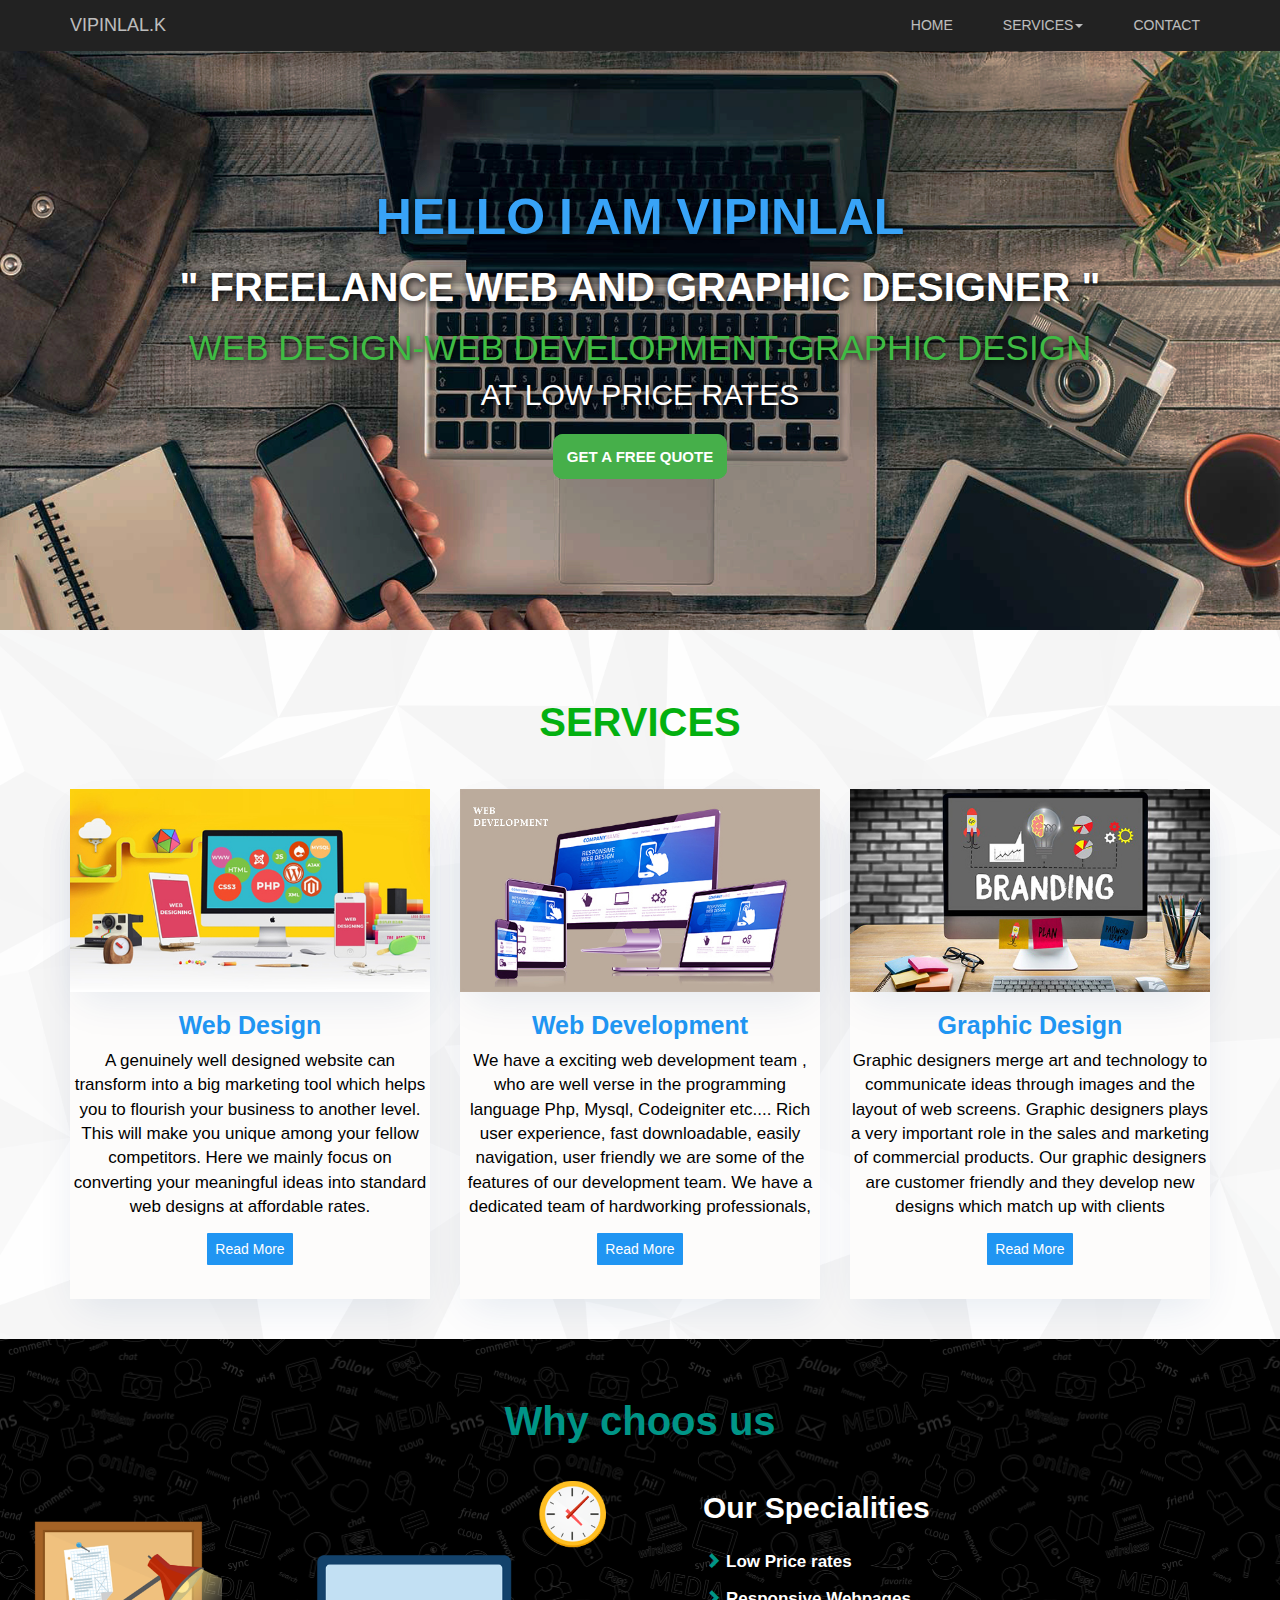
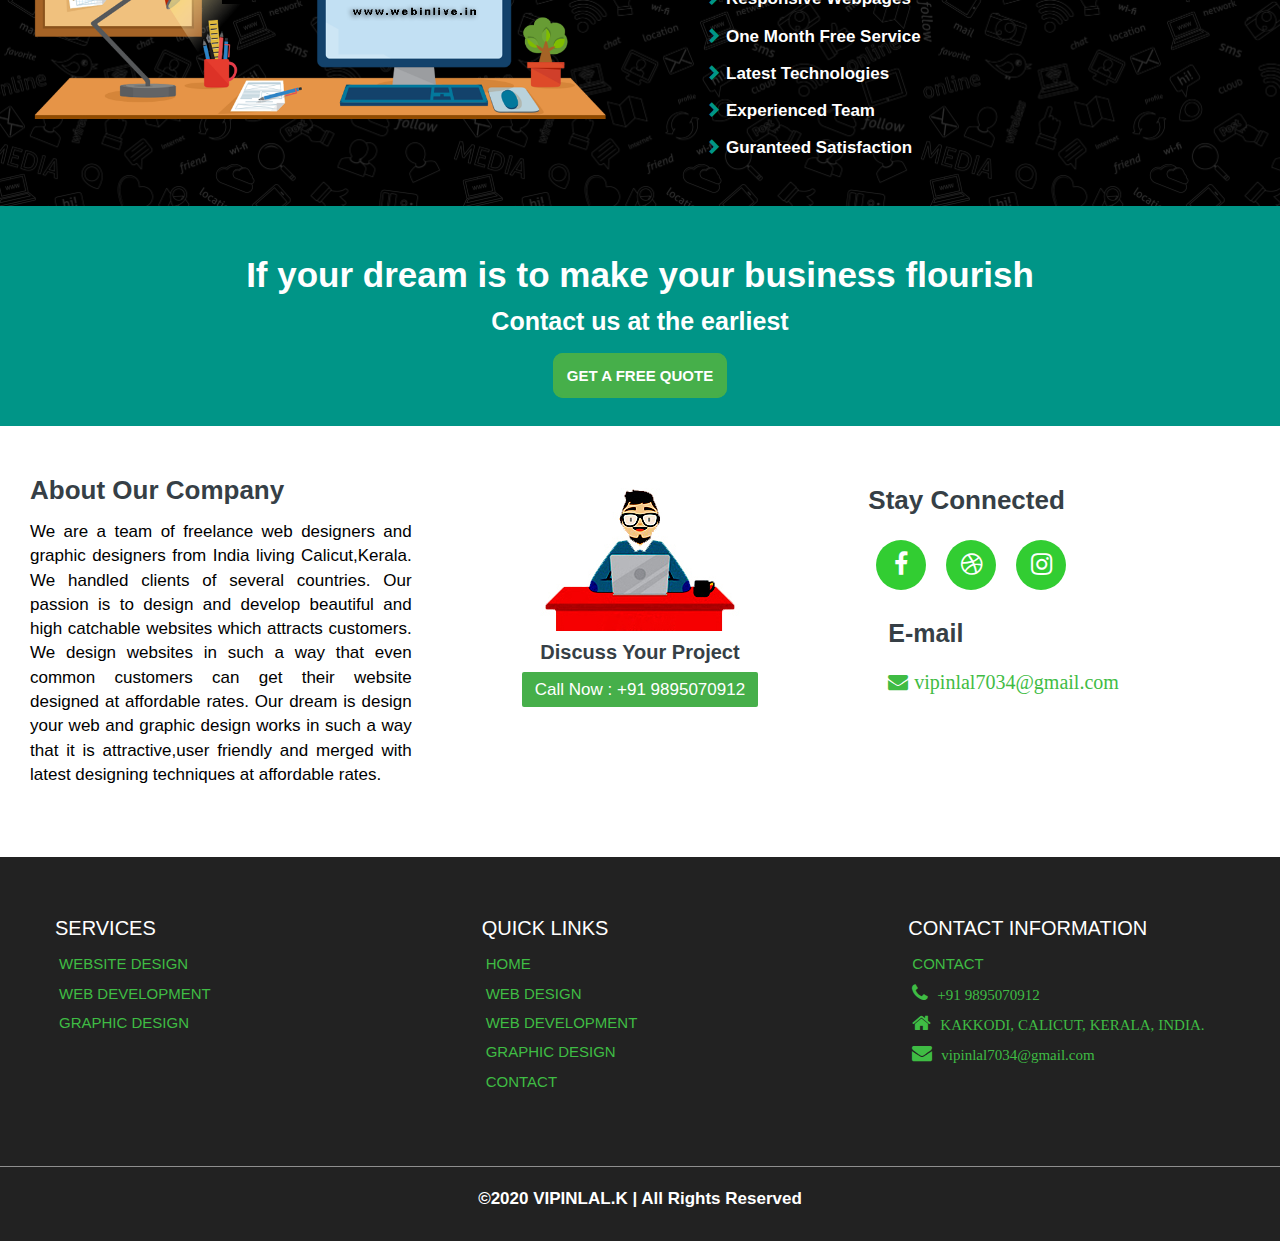
<file: index.html>
<!DOCTYPE html>
<html lang="en">
  <head>
    <meta charset="utf-8">
    <meta name="description" content="Designing and Developing website as a freelance service through this site">
    <meta http-equiv="X-UA-Compatible" content="IE=edge">
    <meta name="viewport" content="width=device-width, initial-scale=1">
    <meta name="keywords" content="freelance web design, freelance webdevelopment, freelance graphic design,web design,web developmen and graphic design at low price rates">
    <meta name="author" content="freelance web designer calicut">
    <!-- The above 7 meta tags *must* come first in the head; any other head content must come *after* these tags -->
    <title>freelance web design company</title>
 
    <!-- Bootstrap -->
    <link href="css/bootstrap.min.css" rel="stylesheet" title="freelance web designer calicut">
    <link href="css/style.css" rel="stylesheet">
    <link rel="stylesheet" href="https://cdnjs.cloudflare.com/ajax/libs/font-awesome/4.7.0/css/font-awesome.min.css">
 

    <!-- HTML5 shim and Respond.js for IE8 support of HTML5 elements and media queries -->
    <!-- WARNING: Respond.js doesn't work if you view the page via file:// -->
    <!--[if lt IE 9]>
      <script src="https://oss.maxcdn.com/html5shiv/3.7.3/html5shiv.min.js"></script>
      <script src="https://oss.maxcdn.com/respond/1.4.2/respond.min.js"></script>
    <![endif]-->
  </head>
  <body>
  <div id="myNavbar" class="navbar navbar-default navbar-fixed-top" role="navigation">
  <div class="container">
    <div class="navbar-header">
      <button type="button" class="navbar-toggle" data-toggle="collapse" data-target=".navbar-collapse">
        <span class="icon-bar"></span>
        <span class="icon-bar"></span>
        <span class="icon-bar"></span>
      </button>
      <a href="index.html" class="navbar-brand">VIPINLAL.K</a>
    </div>
    <div class="navbar-collapse collapse">
      <ul class="nav navbar-nav navbar-right">
        <li><a href="index.html">HOME</a></li>
        <li class="dropdown">
          <a href="#" class="dropdown-toggle" data-toggle="dropdown" role="button" aria-haspopup="true" aria-expanded="false">SERVICES<span class="caret"></span></a>
          <ul class="dropdown-menu">
            <li><a href="web-design.html">WEBSITE DESIGNING</a></li>
            <li><a href="web-development.html">WEB DEVELOPMENT</a></li>
            <li><a href="graphic-design.html">GRAPHIC DESIGN</a></li>
          </ul>
          <li><a href="contact-us.html">CONTACT</a></li>
        </li>
      </ul>
      </div> 
    </div>
  </div>
  <!--NAVIGATION-->
  <div class="fixedimag">
    <div class="container-fluid">
      <div class="row">
       <div class="col-md-12">
       <div class="mainheading">
        <h1>HELLO I AM VIPINLAL</h1>
        <h2>" FREELANCE WEB AND GRAPHIC DESIGNER "</h2>
        <h3>WEB DESIGN-WEB DEVELOPMENT-GRAPHIC DESIGN</h3>
        <h4>AT LOW PRICE RATES</h4>
        <a href="contact-us.html">GET A FREE QUOTE</a>
       </div>
      </div>
    </div>
  </div>
</div>
<!--fixedimag-->
<section class="services text-center">
  <div class="container">
  <h1>SERVICES</h1>
  <div class="row">
    <div id="box3" class="threebox">
    <div class="col-md-4">
      <div class="webdesign">
        <img src="images/webdesign.jpg" alt="freelance web designer calicut">
        <h2>Web Design</h2>
        <p>A genuinely well designed website can transform into a big marketing tool which helps you to flourish your business to another level. This will make you unique among your fellow competitors. Here we mainly focus on converting your meaningful ideas into standard web designs at affordable rates. </p>
        <a class="readmore" href="web-design.html">Read More</a>
      </div>
    </div>
       <div class="col-md-4">
      <div class="webdevelopment">
        <img src="images/responsive.jpg" alt="freelance web designer calicut">
        <h2>Web Development</h2>
        <p>We have a exciting web development team , who are well verse in the programming language Php, Mysql, Codeigniter etc.... Rich user experience, fast downloadable, easily navigation, user friendly we are some of the features of our development team. We have a dedicated team of hardworking professionals,  </p>
         <a class="readmore" href="web-development.html">Read More</a>
      </div>
    </div>
       <div class="col-md-4">
      <div class="branding">
        <img src="images/branding.jpg" alt="freelance web designer calicut">
        <h2>Graphic Design</h2>
        <p>Graphic designers merge art and technology to communicate ideas through images and the layout of web screens. Graphic designers plays  a very important role in the sales and marketing of commercial products. Our graphic designers are customer friendly and they develop new designs which match up with clients</p>
         <a class="readmore" href="graphic-design.html">Read More</a>
      </div>
    </div>
    </div>
  </div>
  </div>
</section>
<!--services-->
<div class="specialities">
  <div class="container-fluid">
    <div class="row">
      <h2>Why choos us</h2>
      <div class="col-md-6">
        <div class="specialitiesimg">
          <img src="images/fordesigners-banner.png" alt="freelance web designer calicut">
        </div>
      </div>
      <div class="col-md-6">
        <div class="ourspecialitiespara">
         <ul>
          <h3>Our Specialities</h3>
           <li><span class="glyphicon glyphicon-chevron-right" aria-hidden="true"></span>Low Price rates</li>
           <li><span class="glyphicon glyphicon-chevron-right" aria-hidden="true"></span>Responsive Webpages</li>
           <li><span class="glyphicon glyphicon-chevron-right" aria-hidden="true"></span>One Month Free Service</li>
           <li><span class="glyphicon glyphicon-chevron-right" aria-hidden="true"></span>Latest Technologies</li>
           <li><span class="glyphicon glyphicon-chevron-right" aria-hidden="true"></span>Experienced Team</li>
           <li><span class="glyphicon glyphicon-chevron-right" aria-hidden="true"></span>Guranteed Satisfaction</li>
         </ul>
        </div>
      </div>
    </div>
  </div>
</div>
<!--specialities-->
<section class="freequote">
  <div class="container-fluid">
    <div class="row">
      <div class="col-md-12">
        <div class="freequotebox">
          <h4>If your dream is to make your business flourish</h4>
          <p>Contact us at the earliest</p>
        <a href="contact-us.html">GET A FREE QUOTE</a>
       </div> 
      </div>
    </div>
  </div>
</section><!--getafreequote-->
 <div class="socialphonemailsection">
   <div class="container-fluid">
     <div class="row">
       <div class="col-md-4">
        <div class="aboutourcompany">
          <h4>About Our Company</h4>
          <p>We are a team of freelance web designers and graphic designers from India living Calicut,Kerala. We handled clients of several countries. Our passion is to design and develop beautiful and high catchable websites which attracts customers. We design websites in such a way that even common customers can get their website designed at affordable rates. Our dream is design your web and graphic design works in such a way that it is attractive,user friendly and merged with latest designing techniques at affordable rates.</p>
        </div>
       </div>
       <div class="col-md-4">
        <div class="phonenumbers">
          <img src="images/discusproject cartoon.jpg" alt="freelance web designer calicut">
          <h4>Discuss Your Project</h4>
          <a href="#">Call Now : +91 9895070912</a>
          </div>
       </div>
       <div class="col-md-4">
        <div class="socialicons">
          <h4>Stay Connected</h4>
          <ul>
          <li><a href="#" target="blank"><i class="fa fa-facebook"></i></a></li>
          <li><a href="#" target="blank"><i class="fa fa-dribbble"></i></a></li>
          <li><a href="#" target="blank"><i class="fa fa-instagram"></i></a></li>
          </ul>
        </div>
         <div class="mailid">
          <h4>E-mail</h4>
           <li><i class="fa fa-envelope"><a href="#">vipinlal7034@gmail.com</a></i></li>
         </div>
     </div>
   </div>
 </div>
 </div>
  <!--phonenumbers-->
<div class="footer">
  <div class="container-fluid">
    <div class="row">
      <div class="col-md-4">
        <div class="serviceslinks">
          <ul>
             <h4>SERVICES</h4>
            <li><a href="web-design.html">WEBSITE DESIGN</a></li>
            <li><a href="web-development.html">WEB DEVELOPMENT</a></li>
            <li><a href="graphic-design.html">GRAPHIC DESIGN</a></li>
          </ul>
        </div>
      </div>
         <div class="col-md-4">
        <div class="serviceslinks">
          <ul>
             <h4>QUICK LINKS</h4>
            <li><a href="index.html">HOME</a></li>
            <li><a href="web-design.html">WEB DESIGN</a></li>
            <li><a href="web-development.html">WEB DEVELOPMENT</a></li>
            <li><a href="graphic-design.html">GRAPHIC DESIGN</a></li>
            <li><a href="contact-us.html">CONTACT</a></li>
          </ul>
        </div>
        </div>
        <div class="col-md-4">
          <div class="address">
            <ul>
              <h4>CONTACT INFORMATION</h4>
              <li><a href="#">CONTACT</a></li>
              <li><i class="fa fa-phone"><a class="phonenumber" href="#">+91 9895070912</a>
              </i></li>
              <li><i class="fa fa-home"><a class="phonenumber" href="#">KAKKODI, CALICUT, KERALA, INDIA.</a></i></li>
              <li><i class="fa fa-envelope"><a class="phonenumber" href="#">vipinlal7034@gmail.com</a></i></li>
            </ul>
          </div>
        </div>
      </div>
    </div>
  </div><!--footer-->
  <div class="footerrights">
    <div class="container-fluid">
      <div class="row">
        <div class="col-md-12">
          <div class="allrights">
            <p>©2020 VIPINLAL.K  |  All Rights Reserved</p>
          </div>
        </div>
        </div>
      </div>
    </div><!--footerrights-->
    


  


    <!-- jQuery (necessary for Bootstrap's JavaScript plugins) -->
    <script src="https://ajax.googleapis.com/ajax/libs/jquery/1.12.4/jquery.min.js"></script>
    <!-- Include all compiled plugins (below), or include individual files as needed -->
    <script src="js/bootstrap.min.js"></script>
  </body>
</html>
</file>
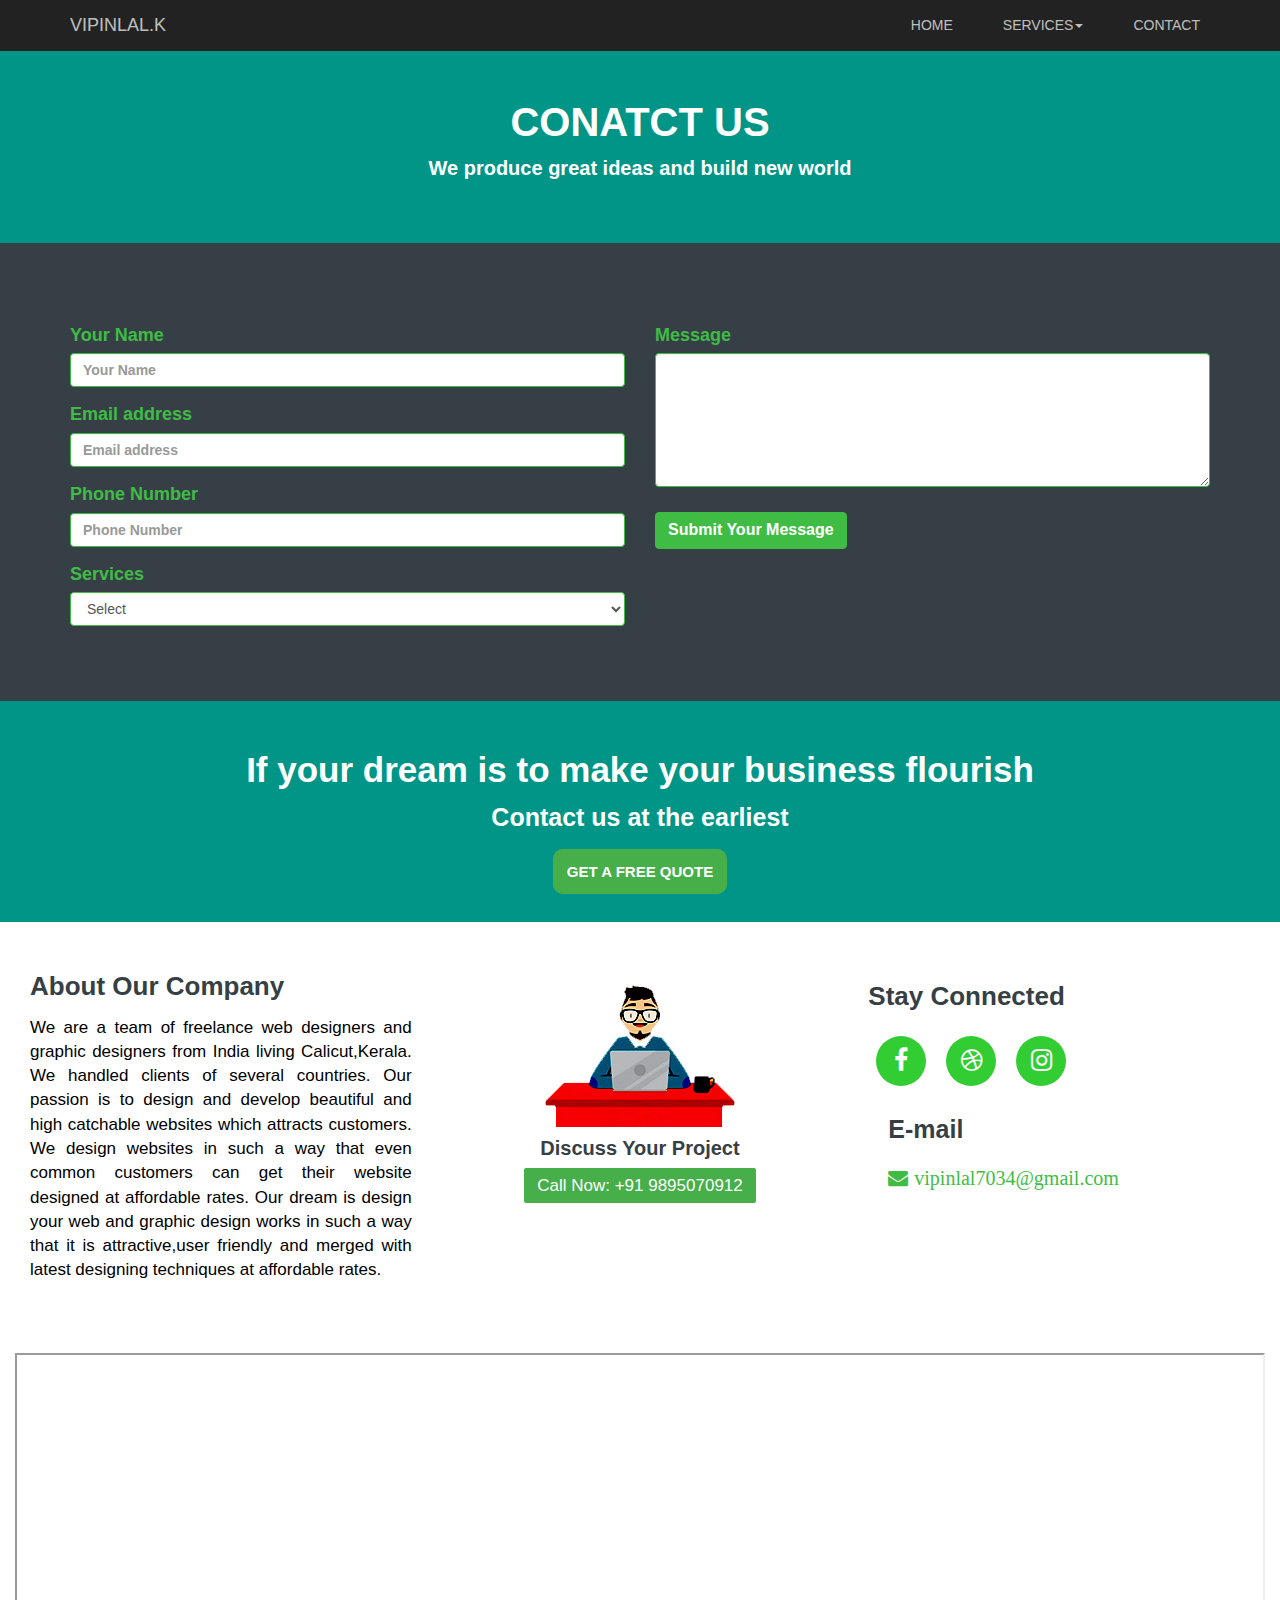
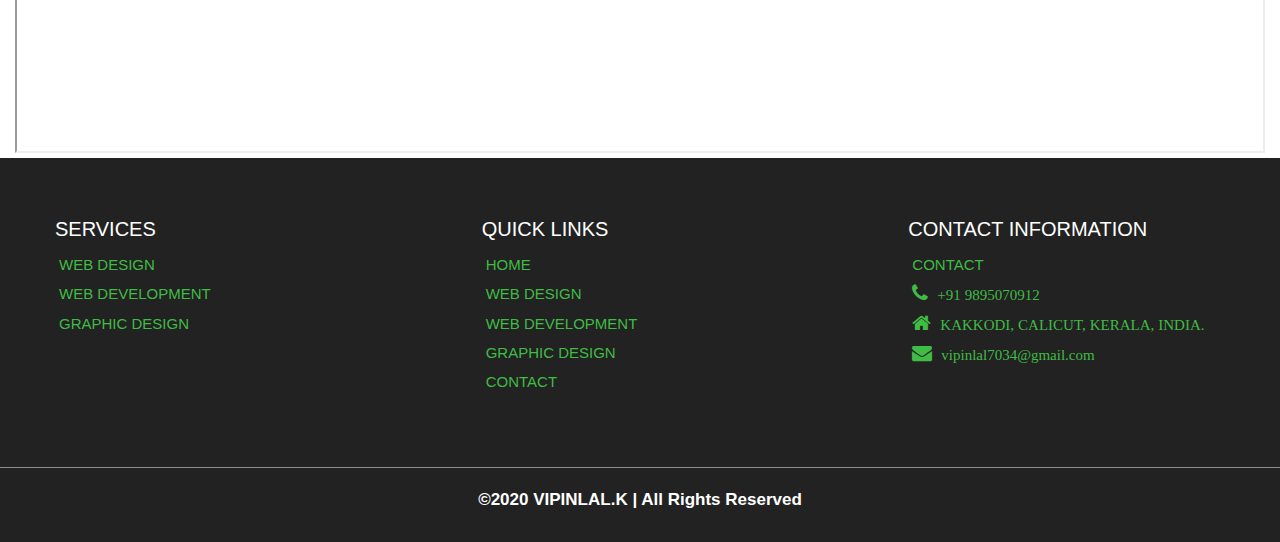
<file: contact-us.html>
<!DOCTYPE html>
<html lang="en">
  <head>
    <meta charset="utf-8">
    <meta name="description" content="Designing and Developing website as a freelance service through this site">
    <meta http-equiv="X-UA-Compatible" content="IE=edge">
    <meta name="viewport" content="width=device-width, initial-scale=1">
    <meta name="keywords" content="freelance web design, freelance webdevelopment, freelance graphic design">
    <meta name="author" content="freelance web designer calicut">
    <!-- The above 7 meta tags *must* come first in the head; any other head content must come *after* these tags -->
    <title>contact-us</title>

    <!-- Bootstrap -->
    <link href="css/bootstrap.min.css" rel="stylesheet">
    <link href="css/style.css" rel="stylesheet">
    <link rel="stylesheet" href="https://cdnjs.cloudflare.com/ajax/libs/font-awesome/4.7.0/css/font-awesome.min.css">
 

    <!-- HTML5 shim and Respond.js for IE8 support of HTML5 elements and media queries -->
    <!-- WARNING: Respond.js doesn't work if you view the page via file:// -->
    <!--[if lt IE 9]>
      <script src="https://oss.maxcdn.com/html5shiv/3.7.3/html5shiv.min.js"></script>
      <script src="https://oss.maxcdn.com/respond/1.4.2/respond.min.js"></script>
    <![endif]-->

    <script src='https://www.google.com/recaptcha/api.js'></script>
  </head>
  <body>
  <div id="myNavbar" class="navbar navbar-default navbar-fixed-top" role="navigation">
  <div class="container">
    <div class="navbar-header">
      <button type="button" class="navbar-toggle" data-toggle="collapse" data-target=".navbar-collapse">
        <span class="icon-bar"></span>
        <span class="icon-bar"></span>
        <span class="icon-bar"></span>
      </button>
      <a href="index.html" class="navbar-brand">VIPINLAL.K</a>
    </div>
    <div class="navbar-collapse collapse">
      <ul class="nav navbar-nav navbar-right">
        <li><a href="index.html">HOME</a></li>
        <li class="dropdown">
          <a href="#" class="dropdown-toggle" data-toggle="dropdown" role="button" aria-haspopup="true" aria-expanded="false">SERVICES<span class="caret"></span></a>
          <ul class="dropdown-menu">
            <li><a href="web-design.html">WEBSITE DESIGNING</a></li>
            <li><a href="web-development.html">WEB DEVELOPMENT</a></li>
            <li><a href="graphic-design.html">GRAPHIC DESIGN</a></li>
          </ul>
          <li><a href="contact-us.html">CONTACT</a></li>
        </li>
      </ul>
      </div> 
    </div>
  </div>
  <!--NAVIGATION--> 
  <div class="contactheadpara">
  <div class="container-fluid">
    <div class="row">
      <h2>CONATCT US</h2>
      <p>We produce great ideas and build new world</p>
    </div>
  </div>
  </div>
<div class="contactform">
  <div class="container">
    <div class="row">
      <div class="col-md-6">
        <form id="gform" method="POST" action="https://script.google.com/macros/s/AKfycbz7jfaTlLZEcDontX00V9pZm2mzI5QENgiAwCmj/exec">
        <div class="contact1side">
          <div class="form-group">
           <label for="exampleInputYour Name">Your Name</label>
           <input type="email" class="form-control" id="exampleInputEmail1" placeholder="Your Name">
        </div>
         <div class="form-group">
           <label for="exampleInputEmail address">Email address</label>
           <input type="email" class="form-control" id="exampleInputEmail1" placeholder="Email address">
        </div>
        <div class="form-group">
           <label for="exampleInputEmail address">Phone Number</label>
           <input type="email" class="form-control" id="exampleInputEmail1" placeholder="Phone Number">
        </div>
            <div class="form-group">
            <label for="SERVICES">Services</label>
           <SELECT>
          <option value="Select">Select</option>
          <option value="webdesign">Webdesign</option>
          <option value="Responsive Webdesign">Static Website Design</option>
          <option value="Responsive Webdesign">Responsive Website Design</option>
          <option value="Responsive Webdesign">Landing Page Design</option>
          <option value="Logo Design">Mobile Website Design</option>
          <option value="Logo Design">Wordpress Website Design</option>
          <option value="Logo Design">Website Redesign</option>
          <option value="Logo Design">Logo Design</option>
          <option value="Branding">Photo Editing/Retouching</option>
          <option value="Branding">Business Card Design</option>
           </SELECT>
          </div>
          </div>
          </form>
 </div><!--contact1side-->


      
      <div class="col-md-6">
        <div class="message">
          <div class="form-group">
            <label for="Message">Message</label>
            <textarea class="form-control" rows="6" name="comment"></textarea>
          </div>
          <button class="btn">Submit Your Message</button>
        </div>
      </div>
    </div>
  </div>
</div>
<!--contactform-->
<section class="freequote">
  <div class="container-fluid">
    <div class="row">
      <div class="col-md-12">
        <div class="freequotebox">
          <h4>If your dream is to make your business flourish</h4>
          <p>Contact us at the earliest</p>
        <a href="contact-us.html">GET A FREE QUOTE</a>
       </div> 
      </div>
    </div>
  </div>
</section><!--getafreequote-->
 <div class="socialphonemailsection">
   <div class="container-fluid">
     <div class="row">
       <div class="col-md-4">
        <div class="aboutourcompany">
          <h4>About Our Company</h4>
          <p>We are a team of freelance web designers and graphic designers from India living Calicut,Kerala. We handled clients of several countries. Our passion is to design and develop beautiful and high catchable websites which attracts customers. We design websites in such a way that even common customers can get their website designed at affordable rates. Our dream is design your web and graphic design works in such a way that it is attractive,user friendly and merged with latest designing techniques at affordable rates.</p>
        </div>
       </div>
       <div class="col-md-4">
        <div class="phonenumbers">
          <img src="images/discusproject cartoon.jpg" alt="freelance web designer calicut">
          <h4>Discuss Your Project</h4>
          <a href="#">Call Now: +91 9895070912</a>
          </div>
       </div>
       <div class="col-md-4">
         <div class="socialicons">
          <h4>Stay Connected</h4>
          <ul>
          <li><a href="#" target="blank"><i class="fa fa-facebook"></i></a></li>
          <li><a href="#" target="blank"><i class="fa fa-dribbble"></i></a></li>
          <li><a href="#" target="blank"><i class="fa fa-instagram"></i></a></li>
           </ul>
        </div>
         <div class="mailid">
          <h4>E-mail</h4>
           <li><i class="fa fa-envelope"><a href="#">vipinlal7034@gmail.com</a></i></li>
         </div>
       </div>
     </div>
   </div>
 </div>
<!--phonenumbers-->
<div class="googlemap">
  <div class="container-fluid">
    <div class="row">
      <div class="col-md-12">
       <iframe class="map" src="https://www.google.com/maps/embed?pb=!1m18!1m12!1m3!1d7824.433572565473!2d75.79424857253493!3d11.318859317819179!2m3!1f0!2f0!3f0!3m2!1i1024!2i768!4f13.1!3m3!1m2!1s0x3ba65e7c6469235d%3A0xbe391d94a695cc83!2sKakkodi%2C+Kerala!5e0!3m2!1sen!2sin!4v1534090613047" width="100%" height="400px"></iframe>
      </div>
    </div>
  </div>
</div><!--googlemap-->
<div class="footer">
  <div class="container-fluid">
    <div class="row">
      <div class="col-md-4">
        <div class="serviceslinks">
          <ul>
             <h4>SERVICES</h4>
            <li><a href="web-design.html">WEB DESIGN</a></li>
            <li><a href="web-development.html">WEB DEVELOPMENT</a></li>
            <li><a href="graphic-design.html">GRAPHIC DESIGN</a></li>
          </ul>
        </div>
      </div>
         <div class="col-md-4">
        <div class="serviceslinks">
          <ul>
             <h4>QUICK LINKS</h4>
             <li><a href="index.html">HOME</a></li>
            <li><a href="web-design.html">WEB DESIGN</a></li>
            <li><a href="web-development.html">WEB DEVELOPMENT</a></li>
            <li><a href="graphic-design.html">GRAPHIC DESIGN</a></li>
            <li><a href="contact-us.html">CONTACT</a></li>
          </ul>
        </div>
        </div>
        <div class="col-md-4">
          <div class="address">
            <ul>
              <h4>CONTACT INFORMATION</h4>
              <li><a href="#">CONTACT</a></li>
              <li><i class="fa fa-phone"><a class="phonenumber" href="#">+91 9895070912</a>
              </i></li>
              <li><i class="fa fa-home"><a class="phonenumber" href="#">KAKKODI, CALICUT, KERALA, INDIA.</a></i></li>
              <li><i class="fa fa-envelope"><a class="phonenumber" href="#">vipinlal7034@gmail.com</a></i></li>
            </ul>
          </div>
        </div>
      </div>
    </div>
  </div><!--footer-->
  <div class="footerrights">
    <div class="container-fluid">
      <div class="row">
        <div class="col-md-12">
          <div class="allrights">
            <p>©2020 VIPINLAL.K |  All Rights Reserved</p>
          </div>
        </div>
        </div>
      </div>
    </div><!--footerrights-->



  


    <!-- jQuery (necessary for Bootstrap's JavaScript plugins) -->
    <script src="https://ajax.googleapis.com/ajax/libs/jquery/1.12.4/jquery.min.js"></script>
    <!-- Include all compiled plugins (below), or include individual files as needed -->
    <script src="js/bootstrap.min.js"></script>
  </body>
</html>
</file>
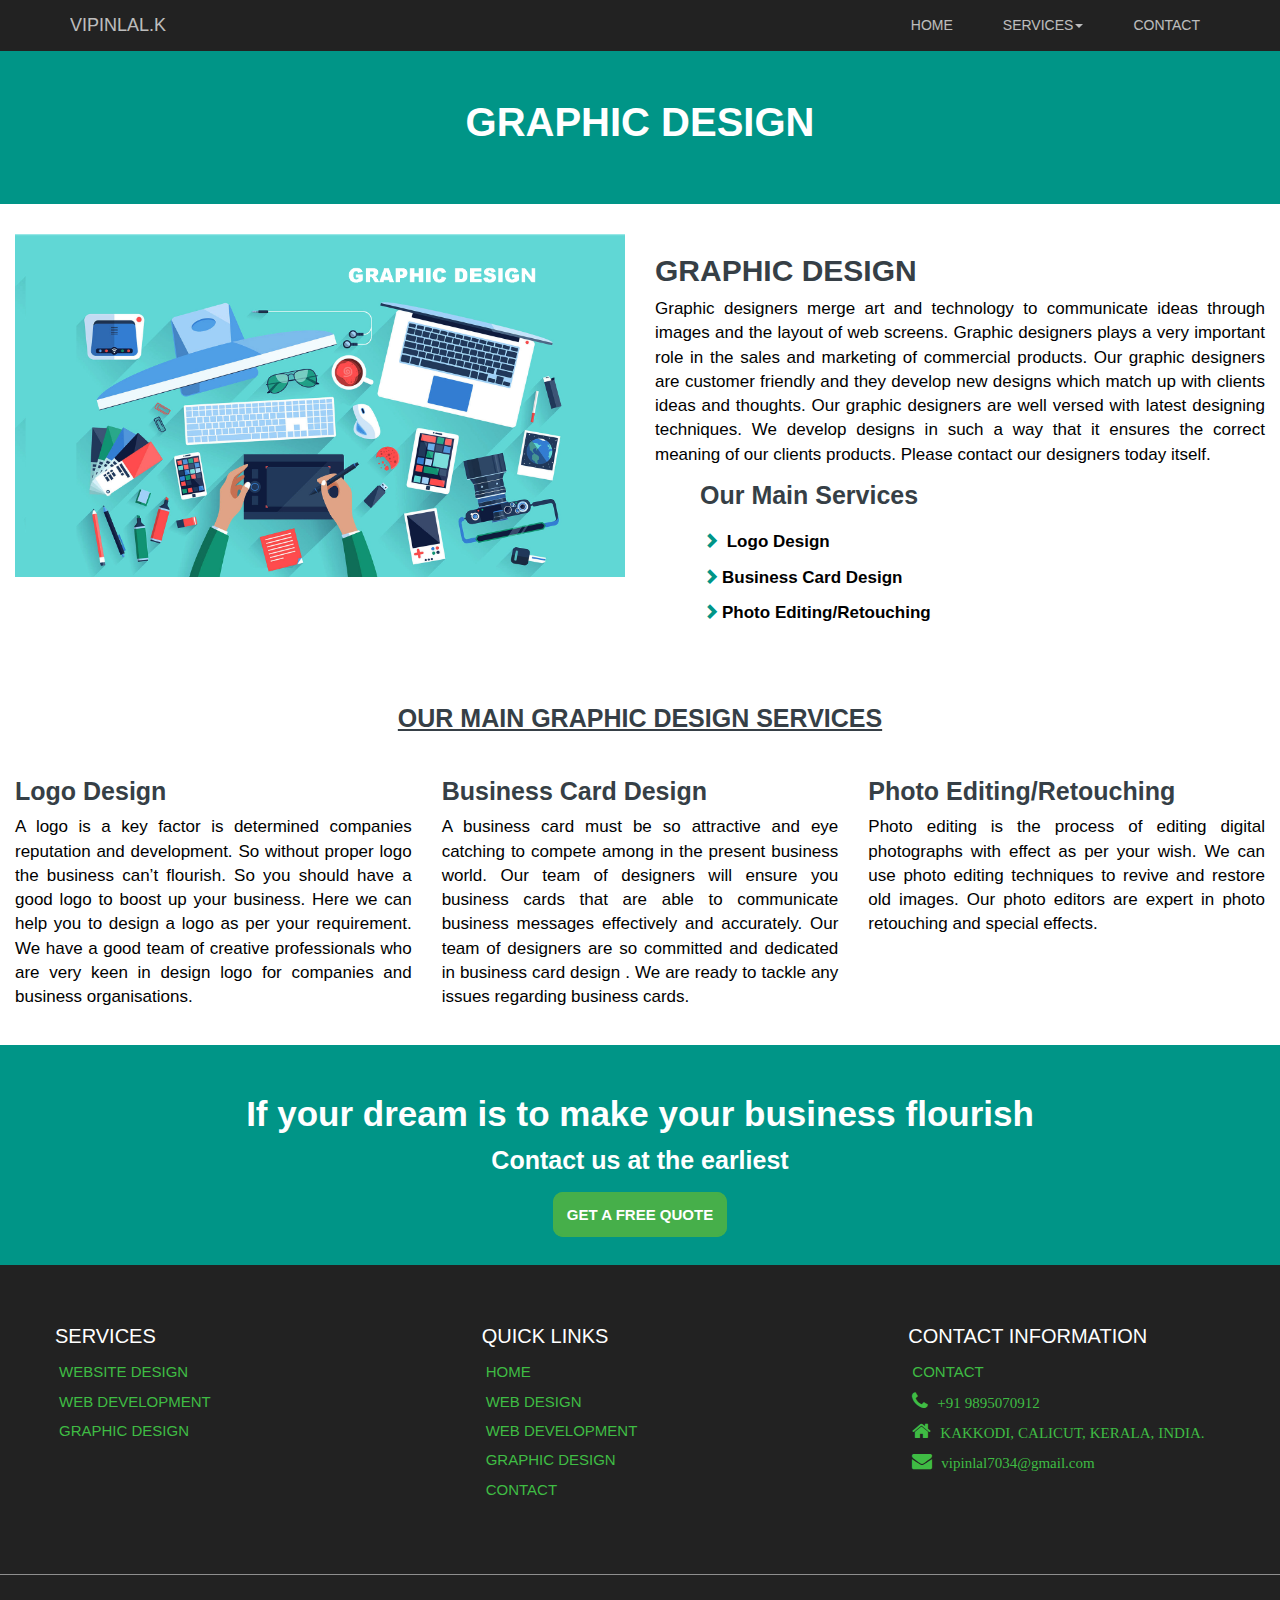
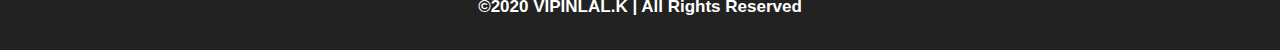
<file: graphic-design.html>
<!DOCTYPE html>
<html lang="en">
  <head>
    <meta charset="utf-8">
    <meta name="description" content="Designing and Developing website as a freelance service through this site">
    <meta http-equiv="X-UA-Compatible" content="IE=edge">
    <meta name="viewport" content="width=device-width, initial-scale=1">
    <meta name="keywords" content="freelance web design, freelance webdevelopment, freelance graphic design">
    <meta name="author" content="freelance web designer calicut">
    <!-- The above 7 meta tags *must* come first in the head; any other head content must come *after* these tags -->
    <title>graphic-design</title>

    <!-- Bootstrap -->
    <link href="css/bootstrap.min.css" rel="stylesheet">
    <link href="css/style.css" rel="stylesheet">
    <link rel="stylesheet" href="https://cdnjs.cloudflare.com/ajax/libs/font-awesome/4.7.0/css/font-awesome.min.css">
 

    <!-- HTML5 shim and Respond.js for IE8 support of HTML5 elements and media queries -->
    <!-- WARNING: Respond.js doesn't work if you view the page via file:// -->
    <!--[if lt IE 9]>
      <script src="https://oss.maxcdn.com/html5shiv/3.7.3/html5shiv.min.js"></script>
      <script src="https://oss.maxcdn.com/respond/1.4.2/respond.min.js"></script>
    <![endif]-->
  </head>
  <body>
  <div id="myNavbar" class="navbar navbar-default navbar-fixed-top" role="navigation">
  <div class="container">
    <div class="navbar-header">
      <button type="button" class="navbar-toggle" data-toggle="collapse" data-target=".navbar-collapse">
        <span class="icon-bar"></span>
        <span class="icon-bar"></span>
        <span class="icon-bar"></span>
      </button>
      <a href="index.html" class="navbar-brand">VIPINLAL.K</a>
    </div>
    <div class="navbar-collapse collapse">
      <ul class="nav navbar-nav navbar-right">
        <li><a href="index.html">HOME</a></li>
        <li class="dropdown">
          <a href="#" class="dropdown-toggle" data-toggle="dropdown" role="button" aria-haspopup="true" aria-expanded="false">SERVICES<span class="caret"></span></a>
          <ul class="dropdown-menu">
            <li><a href="web-design.html">WEBSITE DESIGNING</a></li>
            <li><a href="web-development.html">WEB DEVELOPMENT</a></li>
            <li><a href="graphic-design.html">GRAPHIC DESIGN</a></li>
          </ul>
          <li><a href="contact-us.html">CONTACT</a></li>
        </li>
      </ul>
      </div> 
    </div>
  </div>
  <!--NAVIGATION-->
  <div class="graphicdesignhead">
    <div class="container-fluid">
      <div class="row">
        <div class="col-md-12">
          <h2>GRAPHIC DESIGN</h2>
        </div>
      </div>
    </div>
  </div><!--graphicdesignhead-->
  <div class="graphicdesignimg">
    <div class="container-fluid">
      <div class="row">
        <div class="col-md-6">
          <div class="graphicdesigningimg">
           <img src="images/graphic design.jpg" alt="freelance web designer calicut">
          </div>
        </div>
        <div class="col-md-6">
          <div class="graphicdesigningpara">
            <h3>GRAPHIC DESIGN</h3>
            <p>Graphic designers merge art and technology to communicate ideas through images and the layout of web screens. Graphic designers plays  a very important role in the sales and marketing of commercial products. Our graphic designers are customer friendly and they develop new designs which match up with clients ideas and thoughts. Our graphic designers are well versed with latest designing techniques. We develop designs in such a way that it ensures the correct meaning of our clients  products. Please contact our designers today itself.</p>
            <ul>
            <h4>Our Main Services</h4>
             <li><span class="glyphicon glyphicon-chevron-right" aria-hidden="true"></span> Logo Design</li>
            <li><span class="glyphicon glyphicon-chevron-right" aria-hidden="true"></span>Business Card Design</li>
            <li><span class="glyphicon glyphicon-chevron-right" aria-hidden="true"></span>Photo Editing/Retouching</li>
            </ul>
          </div>
        </div>
      </div><!--row-->
      <div class="row">
        <div class="graphicdesignservices">
          <h4>OUR MAIN GRAPHIC DESIGN SERVICES</h4>
          <div class="col-md-4">
            <div class="logodesign">
              <h5>Logo Design</h5>
               <p>A logo is a key factor is determined companies reputation and development. So without proper logo the business can’t flourish. So you should have a good logo to boost up your business. Here we can help you to design a logo as per your requirement. We have a good team of creative professionals who are very keen in design logo for companies and business organisations.</p>
             </div>
            </div><!--logodesign-->
            <div class="col-md-4">
            <div class="businesscarddesign">
              <h5>Business Card Design</h5>
               <p>A business card must be so attractive and eye catching to compete among in the present business world. Our team of designers will ensure you business cards that are able to communicate business messages effectively and accurately. Our team of designers are so committed and dedicated in business card design . We are ready to tackle any issues regarding business cards.</p>
             </div>
            </div><!--businesscarddesign-->
            <div class="col-md-4">
            <div class="photoediting/retouching">
              <h5>Photo Editing/Retouching</h5>
            <p>Photo editing is the process of editing digital photographs with effect as per your wish. We can use photo editing techniques to revive and restore old images. Our photo editors are expert in photo retouching and special effects.</p>
               </div>
            </div><!--photoediting/retouching-->
          </div>
        </div><!--row-->
      </div>
    </div>
  <!--graphicdesignimg--> 
<section class="freequote">
  <div class="container-fluid">
    <div class="row">
      <div class="col-md-12">
        <div class="freequotebox">
          <h4>If your dream is to make your business flourish</h4>
          <p>Contact us at the earliest</p>
        <a href="contact-us.html">GET A FREE QUOTE</a>
       </div> 
      </div>
    </div>
  </div>
</section><!--getafreequote-->
<div class="footer">
  <div class="container-fluid">
    <div class="row">
      <div class="col-md-4">
        <div class="serviceslinks">
          <ul>
             <h4>SERVICES</h4>
            <li><a href="web-design.html">WEBSITE DESIGN</a></li>
            <li><a href="web-development.html">WEB DEVELOPMENT</a></li>
            <li><a href="graphic-design.html">GRAPHIC DESIGN</a></li>
          </ul>
        </div>
      </div>
         <div class="col-md-4">
        <div class="serviceslinks">
          <ul>
             <h4>QUICK LINKS</h4>
             <li><a href="index.html">HOME</a></li>
            <li><a href="web-design.html">WEB DESIGN</a></li>
            <li><a href="web-development.html">WEB DEVELOPMENT</a></li>
            <li><a href="graphic-design.html">GRAPHIC DESIGN</a></li>
            <li><a href="contact-us.html">CONTACT</a></li>
          </ul>
        </div>
        </div>
        <div class="col-md-4">
          <div class="address">
            <ul>
              <h4>CONTACT INFORMATION</h4>
              <li><a href="#">CONTACT</a></li>
              <li><i class="fa fa-phone"><a class="phonenumber" href="#">+91 9895070912</a>
              </i></li>
              <li><i class="fa fa-home"><a class="phonenumber" href="#">KAKKODI, CALICUT, KERALA, INDIA.</a></i></li>
              <li><i class="fa fa-envelope"><a class="phonenumber" href="#">vipinlal7034@gmail.com</a></i></li>
            </ul>
          </div>
        </div>
      </div>
    </div>
  </div><!--footer-->
  <div class="footerrights">
    <div class="container-fluid">
      <div class="row">
        <div class="col-md-12">
          <div class="allrights">
            <p>©2020 VIPINLAL.K  |  All Rights Reserved</p>
          </div>
        </div>
        </div>
      </div>
    </div><!--footerrights-->


  


    <!-- jQuery (necessary for Bootstrap's JavaScript plugins) -->
    <script src="https://ajax.googleapis.com/ajax/libs/jquery/1.12.4/jquery.min.js"></script>
    <!-- Include all compiled plugins (below), or include individual files as needed -->
    <script src="js/bootstrap.min.js"></script>
  </body>
</html>
</file>
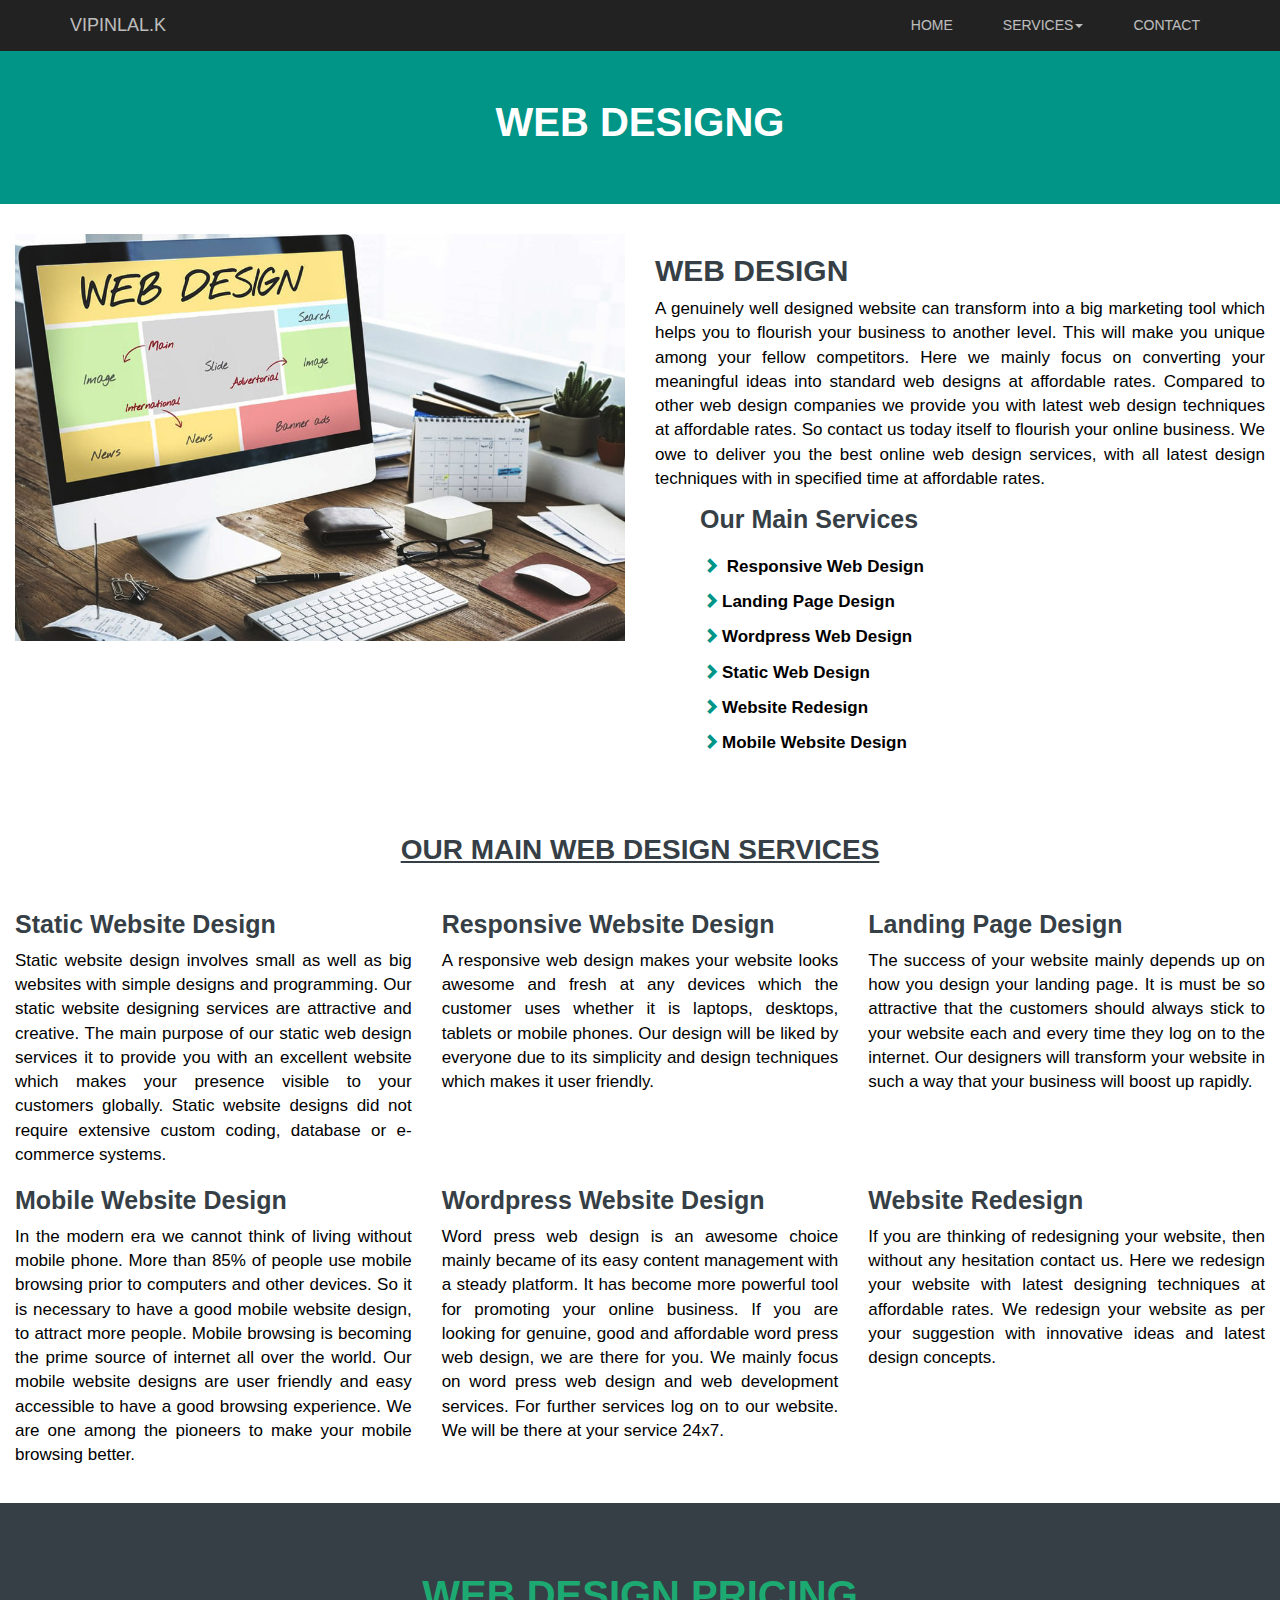
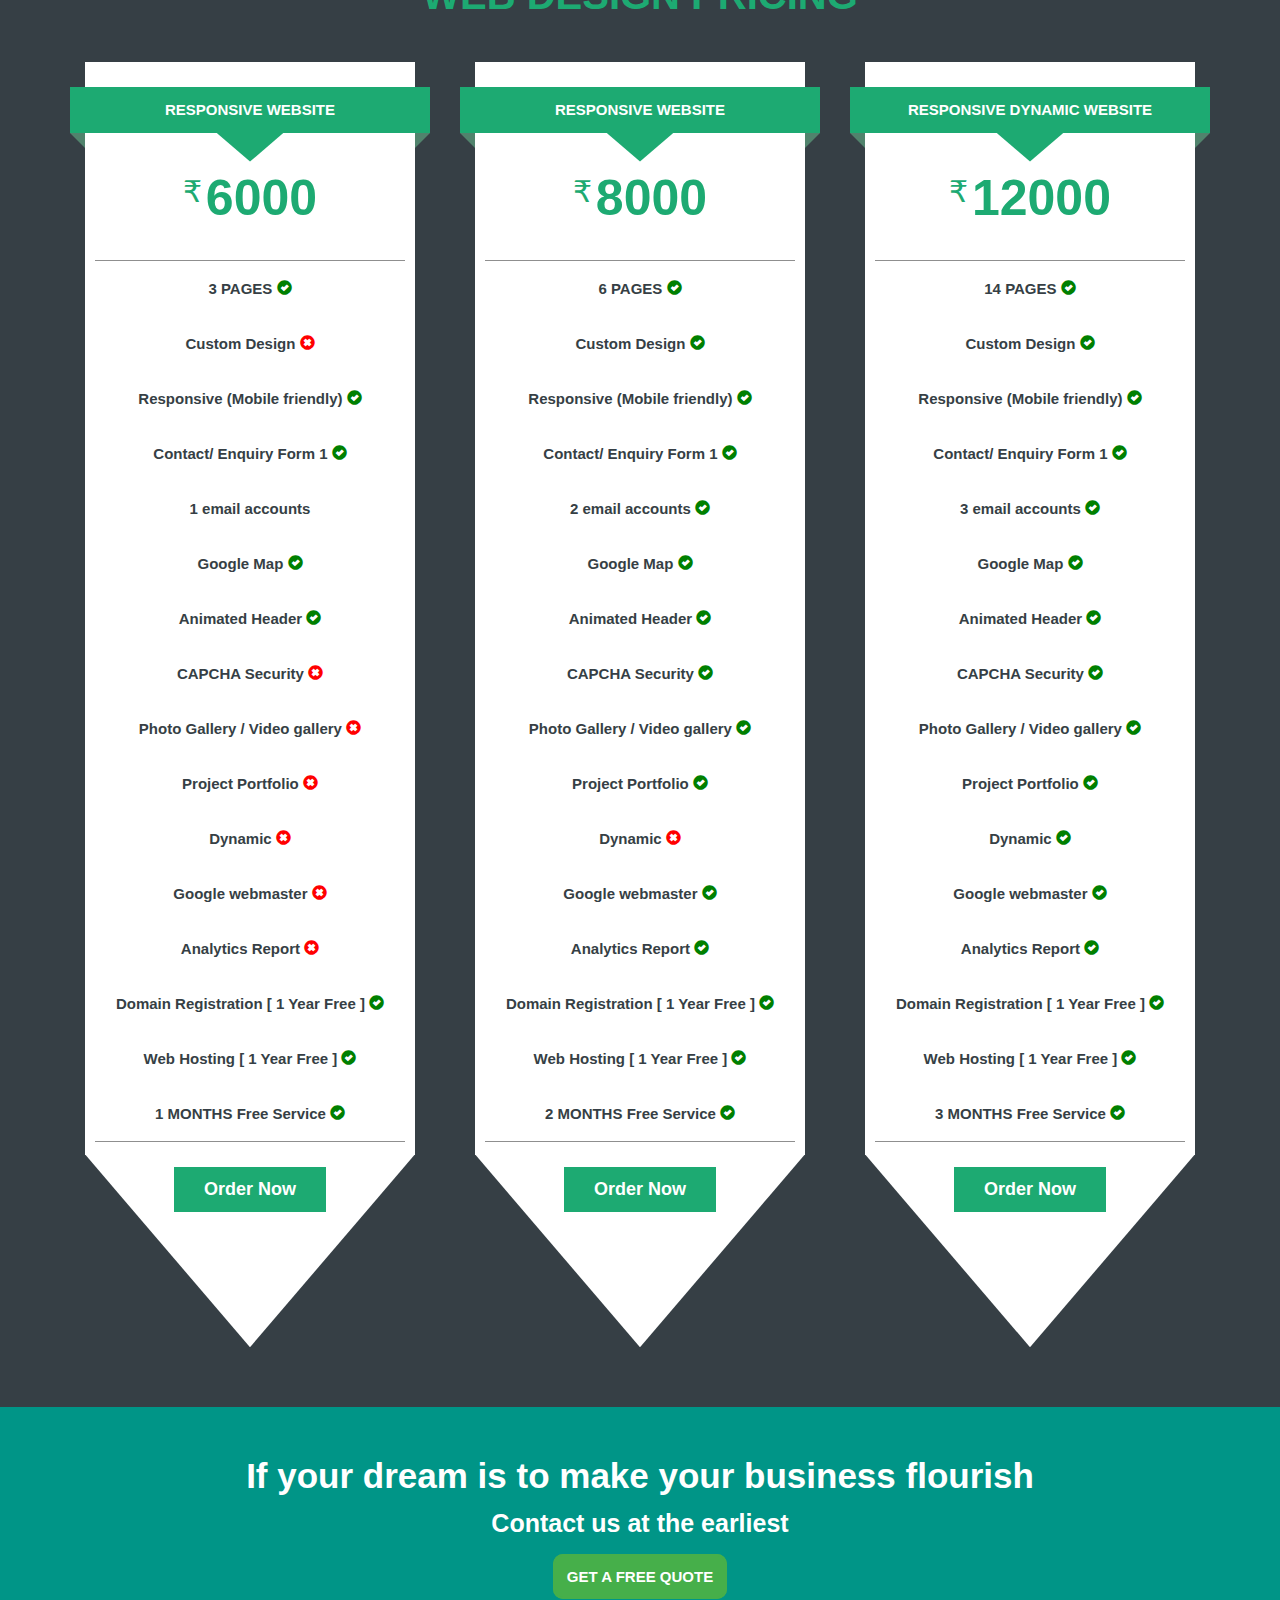
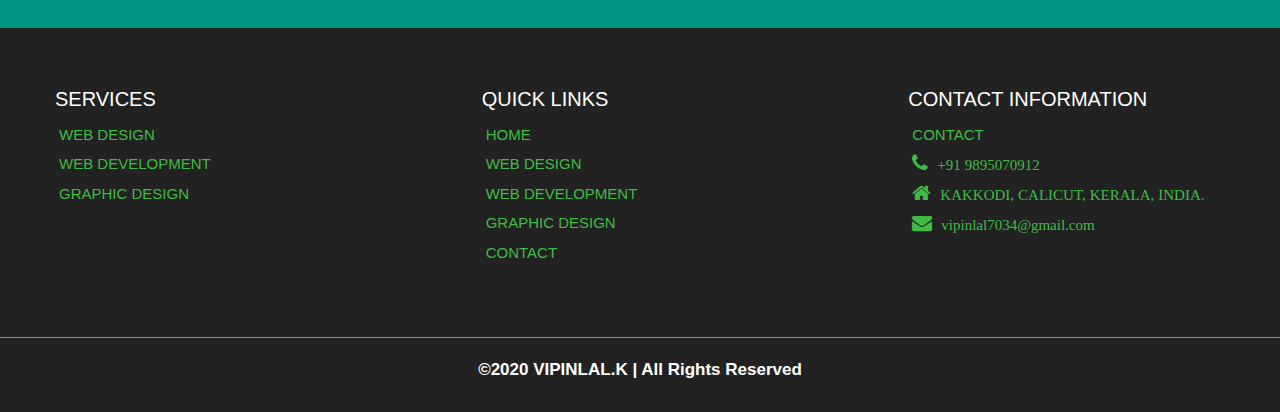
<file: web-design.html>
<!DOCTYPE html>
<html lang="en">
  <head>
    <meta charset="utf-8">
    <meta name="description" content="Designing and Developing website as a freelance service through this site">
    <meta http-equiv="X-UA-Compatible" content="IE=edge">
    <meta name="viewport" content="width=device-width, initial-scale=1">
    <meta name="keywords" content="freelance web design, freelance webdevelopment, freelance graphic design">
    <meta name="author" content="freelance web designer calicut">
    <!-- The above 7 meta tags *must* come first in the head; any other head content must come *after* these tags -->
    <title>web-design</title>

    <!-- Bootstrap -->
    <link href="css/bootstrap.min.css" rel="stylesheet">
    <link href="css/style.css" rel="stylesheet">
    <link rel="stylesheet" href="https://cdnjs.cloudflare.com/ajax/libs/font-awesome/4.7.0/css/font-awesome.min.css">
 

    <!-- HTML5 shim and Respond.js for IE8 support of HTML5 elements and media queries -->
    <!-- WARNING: Respond.js doesn't work if you view the page via file:// -->
    <!--[if lt IE 9]>
      <script src="https://oss.maxcdn.com/html5shiv/3.7.3/html5shiv.min.js"></script>
      <script src="https://oss.maxcdn.com/respond/1.4.2/respond.min.js"></script>
    <![endif]-->
  </head>
  <body>
  <div id="myNavbar" class="navbar navbar-default navbar-fixed-top" role="navigation">
  <div class="container">
    <div class="navbar-header">
      <button type="button" class="navbar-toggle" data-toggle="collapse" data-target=".navbar-collapse">
        <span class="icon-bar"></span>
        <span class="icon-bar"></span>
        <span class="icon-bar"></span>
      </button>
      <a href="index.html" class="navbar-brand">VIPINLAL.K</a>
    </div>
    <div class="navbar-collapse collapse">
      <ul class="nav navbar-nav navbar-right">
        <li><a href="index.html">HOME</a></li>
        <li class="dropdown">
          <a href="#" class="dropdown-toggle" data-toggle="dropdown" role="button" aria-haspopup="true" aria-expanded="false">SERVICES<span class="caret"></span></a>
          <ul class="dropdown-menu">
            <li><a href="web-design.html">WEBSITE DESIGNING</a></li>
            <li><a href="web-development.html">WEB DEVELOPMENT</a></li>
            <li><a href="graphic-design.html">GRAPHIC DESIGN</a></li>
          </ul>
          <li><a href="contact-us.html">CONTACT</a></li>
        </li>
      </ul>
      </div> 
    </div>
  </div>
  <!--NAVIGATION-->
  <div class="webservicehead">
    <div class="container-fluid">
      <div class="row">
        <div class="col-md-12">
          <h2>WEB DESIGNG</h2>
        </div>
      </div>
    </div>
  </div>
  <!--webservicehead-->
    <div class="webparaphoto">
      <div class="container-fluid">
        <div class="row">
          <div class="col-md-6">
            <div class="webserviceimage">
              <img src="images/webserviceimg.jpg" alt="freelance web designer calicut">
            </div>
          </div>
          <div class="col-md-6">
            <div class="webservicecontent">
              <h3>WEB DESIGN</h3>
              <p>A genuinely well designed website can transform into a big marketing tool which helps you to flourish your business to another level. This will make you unique among your fellow competitors. Here we mainly focus on converting your meaningful ideas into standard web designs at affordable rates. Compared to other web design companies we provide you with latest web design techniques at affordable rates. So contact us today itself to flourish your online business. We owe to deliver you the best online web design services, with all latest design techniques with in specified time at affordable rates.</p>
              <ul>
            <h4>Our Main Services</h4>
             <li><span class="glyphicon glyphicon-chevron-right" aria-hidden="true"></span> Responsive Web Design</li>
            <li><span class="glyphicon glyphicon-chevron-right" aria-hidden="true"></span>Landing Page Design</li>
            <li><span class="glyphicon glyphicon-chevron-right" aria-hidden="true"></span>Wordpress Web Design</li>
            <li><span class="glyphicon glyphicon-chevron-right" aria-hidden="true"></span>Static Web Design</li>
            <li><span class="glyphicon glyphicon-chevron-right" aria-hidden="true"></span>Website Redesign</li>
           <li><span class="glyphicon glyphicon-chevron-right" aria-hidden="true"></span>Mobile Website Design</li>
            </ul>
            </div>
          </div>
          </div><!--row-->
          <div class="webmainservices">
                <div class="row">
                <h4>OUR MAIN WEB DESIGN SERVICES</h4>
              <div class="col-md-4">
                <div class="staticwebdesign">
                  <h5>Static Website Design</h5>
                  <p>Static website design involves small as well as big websites with simple designs and programming. Our static website designing services are attractive and creative. The main purpose of our static web design services it to provide you with an excellent website which makes your presence visible to your customers globally. Static website designs did not require extensive custom coding, database or e-commerce systems.</p>
                </div>
              </div>
              <div class="col-md-4">
                <div class="respnsvewebdesign">
                  <h5>Responsive Website Design</h5>
                  <p>A responsive web design makes your website looks awesome and fresh at any devices which the customer uses whether it is laptops, desktops, tablets or mobile phones. Our design will be liked by everyone due to its simplicity and design techniques which makes it user friendly.</p>
                </div>
              </div>
              <div class="col-md-4">
                <div class="landingpagedesign">
                  <h5>Landing Page Design</h5>
                  <p>The success of your website mainly depends up on how you design your landing page. It is must be so attractive that the customers should always stick to your website each and every time they log on to the internet. Our designers will transform your website in such a way that your business will boost up rapidly.</p>
                </div>
              </div>
            </div><!--row-->
            <div class="row">
              <div class="col-md-4">
                <h5>Mobile Website Design</h5>
                  <p>In the modern era we cannot think of living without mobile phone. More than 85% of people use mobile browsing prior to computers and other devices. So it is necessary to have a good mobile website design, to attract more people. Mobile browsing is becoming the prime source of internet all over the world. Our mobile website designs are user friendly and easy accessible to have a good browsing experience. We are one among the pioneers to make your mobile browsing better.</p>
                </div>
                <div class="col-md-4">
                <h5>Wordpress Website Design</h5>
                  <p>Word press web design is an awesome choice mainly became of its easy content management with a steady platform. It has become more powerful tool for promoting your online business. If you are looking for genuine, good and affordable word press web design, we are there for you. We mainly focus on word press web design and web development services. For further services log on to our website. We will be there at your service 24x7.</p>
                </div>
                 <div class="col-md-4">
                  <h5>Website Redesign</h5>
                  <p>If you are thinking of redesigning your website, then without any hesitation contact us. Here we redesign your website with latest designing techniques at affordable rates. We redesign your website as per your suggestion with innovative ideas and latest design concepts.</p>
                </div>
              </div><!--row-->
              </div><!--webmainservices-->
            </div>
          </div>
    </div>
    <!--webparaphoto-->
    <div class="pricelist">
  <h1>WEB DESIGN PRICING</h1>
    <div class="container">
        <div class="row">
            <div class="col-md-4">
                <div class="pricingTable">
                    <h3 class="title">Responsive Website</h3>
                    <div class="price-value">
                        <span class="currency">₹</span>
                        <span class="amount">6000</span>
                    </div>
                       <ul class="pricing-content">
                          <li><b>3 PAGES</b> <span class="glyphicon glyphicon-ok-sign" aria-hidden="true"></li>
                          <li><b>Custom Design</b> <span class="glyphicon glyphicon-remove-sign" aria-hidden="true"></li>
                          <li><b>Responsive (Mobile friendly)</b> <span class="glyphicon glyphicon-ok-sign" aria-hidden="true"></li>
                         <li><b>Contact/ Enquiry Form 1</b> <span class="glyphicon glyphicon-ok-sign" aria-hidden="true"></li>
                         <li><b>1 email accounts</b> <span class="#" aria-hidden="true"></li>
                      <li><b>Google Map</b> <span class="glyphicon glyphicon-ok-sign" aria-hidden="true"></li>
                      <li><b>Animated Header</b> <span class="glyphicon glyphicon-ok-sign" aria-hidden="true"></li>  
                      <li><b>CAPCHA Security</b> <span class="glyphicon glyphicon-remove-sign" aria-hidden="true"></li>
                      <li><b>Photo Gallery / Video gallery</b> <span class="glyphicon glyphicon-remove-sign" aria-hidden="true"></li>
                      <li><b>Project Portfolio</b> <span class="glyphicon glyphicon-remove-sign" aria-hidden="true"></li>
                      <li><b>Dynamic</b> <span class="glyphicon glyphicon-remove-sign" aria-hidden="true"></li>  
                      <li><b>Google webmaster</b> <span class="glyphicon glyphicon-remove-sign" aria-hidden="true"></li>
                      <li><b>Analytics Report</b> <span class="glyphicon glyphicon-remove-sign" aria-hidden="true"></li> 
                      <li><b>Domain Registration [ 1 Year Free ]</b> <span class="glyphicon glyphicon-ok-sign" aria-hidden="true"></li>
                      <li><b>Web Hosting [ 1 Year Free ]</b> <span class="glyphicon glyphicon-ok-sign" aria-hidden="true"></li>
                      <li><b>1 MONTHS Free Service</b> <span class="glyphicon glyphicon-ok-sign" aria-hidden="true"></li>
                        
                    </ul>
                    <a href="contact-us.html" class="pricingTable-signup">Order Now</a>
                </div>
            </div>

                 <div class="col-md-4">
                <div class="pricingTable">
                    <h3 class="title">Responsive Website</h3>
                    <div class="price-value">
                        <span class="currency">₹</span>
                        <span class="amount">8000</span>
                    </div>
                    <ul class="pricing-content">
                      <li><b>6 PAGES</b> <span class="glyphicon glyphicon-ok-sign" aria-hidden="true"></li>
                      <li><b>Custom Design</b> <span class="glyphicon glyphicon-ok-sign" aria-hidden="true"></li>
                      <li><b>Responsive (Mobile friendly)</b> <span class="glyphicon glyphicon-ok-sign" aria-hidden="true"></li>
                      <li><b>Contact/ Enquiry Form 1</b> <span class="glyphicon glyphicon-ok-sign" aria-hidden="true"></li>
                      <li><b>2 email accounts</b> <span class="glyphicon glyphicon-ok-sign" aria-hidden="true"></li>
                      <li><b>Google Map</b> <span class="glyphicon glyphicon-ok-sign" aria-hidden="true"></li>
                      <li><b>Animated Header</b> <span class="glyphicon glyphicon-ok-sign" aria-hidden="true"></li>  
                      <li><b>CAPCHA Security</b> <span class="glyphicon glyphicon-ok-sign" aria-hidden="true"></li>
                      <li><b>Photo Gallery / Video gallery</b> <span class="glyphicon glyphicon-ok-sign" aria-hidden="true"></li>
                      <li><b>Project Portfolio</b> <span class="glyphicon glyphicon-ok-sign" aria-hidden="true"></li>
                      <li><b>Dynamic</b> <span class="glyphicon glyphicon-remove-sign" aria-hidden="true"></li>  
                      <li><b>Google webmaster</b> <span class="glyphicon glyphicon-ok-sign" aria-hidden="true"></li>
                      <li><b>Analytics Report</b> <span class="glyphicon glyphicon-ok-sign" aria-hidden="true"></li> 
                      <li><b>Domain Registration [ 1 Year Free ]</b> <span class="glyphicon glyphicon-ok-sign" aria-hidden="true"></li>
                      <li><b>Web Hosting [ 1 Year Free ]</b> <span class="glyphicon glyphicon-ok-sign" aria-hidden="true"></li>
                      <li><b>2 MONTHS Free Service</b> <span class="glyphicon glyphicon-ok-sign" aria-hidden="true"></li>
                        
                    </ul>
                    <a href="contact-us.html" class="pricingTable-signup">Order Now</a>
                </div>
            </div>

             <div class="col-md-4">
                <div class="pricingTable">
                    <h3 class="title">Responsive Dynamic Website</h3>
                    <div class="price-value">
                        <span class="currency">₹</span>
                        <span class="amount">12000</span>
                    </div>
                    <ul class="pricing-content">
                      <li><b>14 PAGES</b> <span class="glyphicon glyphicon-ok-sign" aria-hidden="true"></li>
                      <li><b>Custom Design</b> <span class="glyphicon glyphicon-ok-sign" aria-hidden="true"></li>
                      <li><b>Responsive (Mobile friendly)</b> <span class="glyphicon glyphicon-ok-sign" aria-hidden="true"></li>
                      <li><b>Contact/ Enquiry Form 1</b> <span class="glyphicon glyphicon-ok-sign" aria-hidden="true"></li>
                      <li><b>3 email accounts</b> <span class="glyphicon glyphicon-ok-sign" aria-hidden="true"></li>
                      <li><b>Google Map</b> <span class="glyphicon glyphicon-ok-sign" aria-hidden="true"></li>
                      <li><b>Animated Header</b> <span class="glyphicon glyphicon-ok-sign" aria-hidden="true"></li>  
                      <li><b>CAPCHA Security</b> <span class="glyphicon glyphicon-ok-sign" aria-hidden="true"></li>
                      <li><b>Photo Gallery / Video gallery</b> <span class="glyphicon glyphicon-ok-sign" aria-hidden="true"></li>
                      <li><b>Project Portfolio</b> <span class="glyphicon glyphicon-ok-sign" aria-hidden="true"></li>
                      <li><b>Dynamic</b> <span class="glyphicon glyphicon-ok-sign" aria-hidden="true"></li>  
                      <li><b>Google webmaster</b> <span class="glyphicon glyphicon-ok-sign" aria-hidden="true"></li>
                      <li><b>Analytics Report</b> <span class="glyphicon glyphicon-ok-sign" aria-hidden="true"></li> 
                      <li><b>Domain Registration [ 1 Year Free ]</b> <span class="glyphicon glyphicon-ok-sign" aria-hidden="true"></li>
                      <li><b>Web Hosting [ 1 Year Free ]</b> <span class="glyphicon glyphicon-ok-sign" aria-hidden="true"></li>
                      <li><b>3 MONTHS Free Service</b> <span class="glyphicon glyphicon-ok-sign" aria-hidden="true"></li>
                        
                    </ul>
                    <a href="contact-us.html" class="pricingTable-signup">Order Now</a>
                </div>
            </div>
          </div>
    </div>
</div><!--pricelist--> 
<section class="freequote">
  <div class="container-fluid">
    <div class="row">
      <div class="col-md-12">
        <div class="freequotebox">
          <h4>If your dream is to make your business flourish</h4>
          <p>Contact us at the earliest</p>
        <a href="contact-us.html">GET A FREE QUOTE</a>
       </div> 
      </div>
    </div>
  </div>
</section><!--getafreequote-->
<div class="footer">
  <div class="container-fluid">
    <div class="row">
      <div class="col-md-4">
        <div class="serviceslinks">
          <ul>
             <h4>SERVICES</h4>
            <li><a href="web-design.html">WEB DESIGN</a></li>
            <li><a href="web-development.html">WEB DEVELOPMENT</a></li>
            <li><a href="graphic-design.html">GRAPHIC DESIGN</a></li>
          </ul>
        </div>
      </div>
         <div class="col-md-4">
        <div class="serviceslinks">
          <ul>
             <h4>QUICK LINKS</h4>
             <li><a href="index.html">HOME</a></li>
            <li><a href="web-design.html">WEB DESIGN</a></li>
            <li><a href="web-development.html">WEB DEVELOPMENT</a></li>
            <li><a href="graphic-design.html">GRAPHIC DESIGN</a></li>
            <li><a href="contact-us.html">CONTACT</a></li>
          </ul>
        </div>
        </div>
        <div class="col-md-4">
          <div class="address">
            <ul>
              <h4>CONTACT INFORMATION</h4>
              <li><a href="#">CONTACT</a></li>
              <li><i class="fa fa-phone"><a class="phonenumber" href="#">+91 9895070912</a>
              </i></li>
              <li><i class="fa fa-home"><a class="phonenumber" href="#">KAKKODI, CALICUT, KERALA, INDIA.</a></i></li>
              <li><i class="fa fa-envelope"><a class="phonenumber" href="#">vipinlal7034@gmail.com</a></i></li>
            </ul>
          </div>
        </div>
      </div>
    </div>
  </div><!--footer-->
  <div class="footerrights">
    <div class="container-fluid">
      <div class="row">
        <div class="col-md-12">
          <div class="allrights">
            <p>©2020 VIPINLAL.K  |  All Rights Reserved</p>
          </div>
        </div>
        </div>
      </div>
    </div><!--footerrights-->


  


    <!-- jQuery (necessary for Bootstrap's JavaScript plugins) -->
    <script src="https://ajax.googleapis.com/ajax/libs/jquery/1.12.4/jquery.min.js"></script>
    <!-- Include all compiled plugins (below), or include individual files as needed -->
    <script src="js/bootstrap.min.js"></script>
  </body>
</html>
</file>
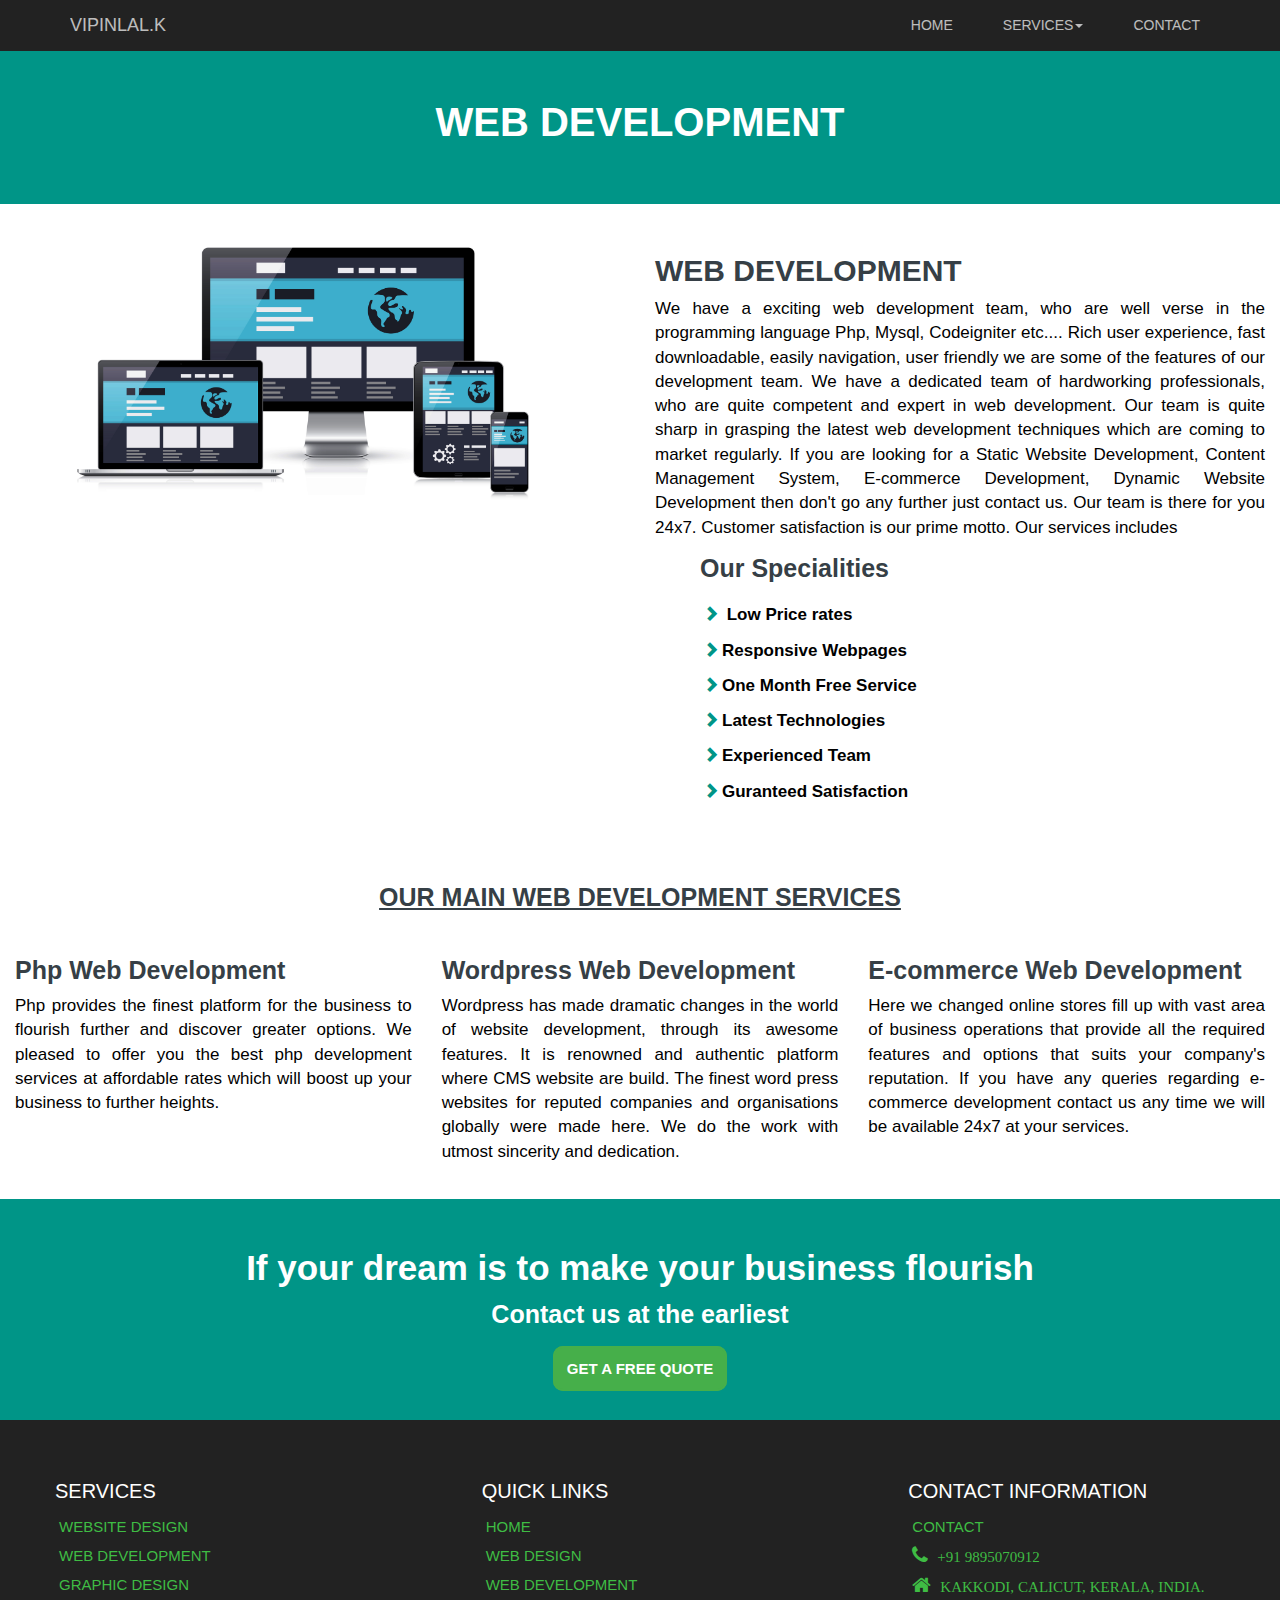
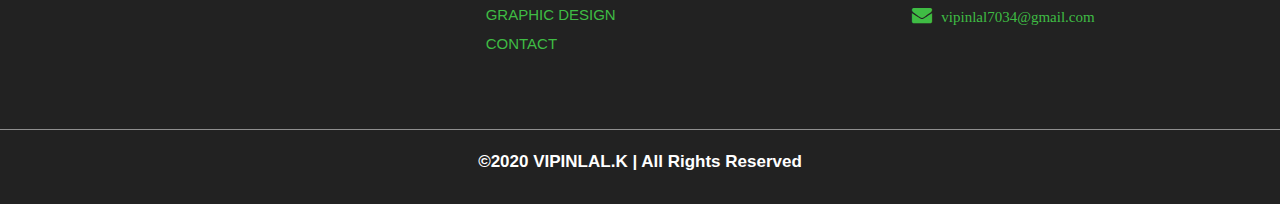
<file: web-development.html>
<!DOCTYPE html>
<html lang="en">
  <head>
    <meta charset="utf-8">
    <meta name="description" content="Designing and Developing website as a freelance service through this site">
    <meta http-equiv="X-UA-Compatible" content="IE=edge">
    <meta name="viewport" content="width=device-width, initial-scale=1">
    <meta name="keywords" content="freelance web design, freelance webdevelopment, freelance graphic design">
    <meta name="author" content="freelance web designer calicut">
    <!-- The above 7 meta tags *must* come first in the head; any other head content must come *after* these tags -->
    <title>web-development</title>

    <!-- Bootstrap -->
    <link href="css/bootstrap.min.css" rel="stylesheet">
    <link href="css/style.css" rel="stylesheet">
    <link rel="stylesheet" href="https://cdnjs.cloudflare.com/ajax/libs/font-awesome/4.7.0/css/font-awesome.min.css">
 

    <!-- HTML5 shim and Respond.js for IE8 support of HTML5 elements and media queries -->
    <!-- WARNING: Respond.js doesn't work if you view the page via file:// -->
    <!--[if lt IE 9]>
      <script src="https://oss.maxcdn.com/html5shiv/3.7.3/html5shiv.min.js"></script>
      <script src="https://oss.maxcdn.com/respond/1.4.2/respond.min.js"></script>
    <![endif]-->
  </head>
  <body>
  <div id="myNavbar" class="navbar navbar-default navbar-fixed-top" role="navigation">
  <div class="container">
    <div class="navbar-header">
      <button type="button" class="navbar-toggle" data-toggle="collapse" data-target=".navbar-collapse">
        <span class="icon-bar"></span>
        <span class="icon-bar"></span>
        <span class="icon-bar"></span>
      </button>
      <a href="index.html" class="navbar-brand">VIPINLAL.K</a>
    </div>
    <div class="navbar-collapse collapse">
      <ul class="nav navbar-nav navbar-right">
        <li><a href="index.html">HOME</a></li>
        <li class="dropdown">
          <a href="#" class="dropdown-toggle" data-toggle="dropdown" role="button" aria-haspopup="true" aria-expanded="false">SERVICES<span class="caret"></span></a>
          <ul class="dropdown-menu">
            <li><a href="web-design.html">WEBSITE DESIGNING</a></li>
            <li><a href="web-development.html">WEB DEVELOPMENT</a></li>
            <li><a href="graphic-design.html">GRAPHIC DESIGN</a></li>
          </ul>
          <li><a href="contact-us.html">CONTACT</a></li>
        </li>
      </ul>
      </div> 
    </div>
  </div>
  <!--NAVIGATION-->
  <div class="webdevelopmenthead">
    <div class="container-fluid">
      <div class="row">
        <div class="col-md-12">
          <h2>WEB DEVELOPMENT</h2>
        </div>
      </div>
    </div>
  </div><!--webdevelopment-->
  <div class="webdevelopmentimg">
    <div class="container-fluid">
      <div class="row">
        <div class="col-md-6">
          <div class="webdevelopimg">
           <img src="images/webdelopment.jpg" alt="freelance web designer calicut">
          </div>
        </div>
        <div class="col-md-6">
          <div class="webdevelopmentpara">
            <h3>WEB DEVELOPMENT</h3>
            <p>We have a exciting web development team, who are well verse in the programming language Php, Mysql, Codeigniter etc.... Rich user experience, fast downloadable, easily navigation, user friendly we are some of the features of our development team. We have a dedicated team of hardworking professionals, who are quite competent and expert in web development. Our team is quite sharp in grasping the latest web development techniques which are coming to market regularly. If you are looking for a Static Website Development, Content Management System, E-commerce Development, Dynamic Website Development then don't go any further just contact us. Our team is there for you 24x7.  Customer satisfaction is our prime motto. Our services includes</p>
            <ul>
            <h4>Our Specialities</h4>
             <li><span class="glyphicon glyphicon-chevron-right" aria-hidden="true"></span> Low Price rates</li>
            <li><span class="glyphicon glyphicon-chevron-right" aria-hidden="true"></span>Responsive Webpages</li>
            <li><span class="glyphicon glyphicon-chevron-right" aria-hidden="true"></span>One Month Free Service</li>
            <li><span class="glyphicon glyphicon-chevron-right" aria-hidden="true"></span>Latest Technologies</li>
            <li><span class="glyphicon glyphicon-chevron-right" aria-hidden="true"></span>Experienced Team</li>
           <li><span class="glyphicon glyphicon-chevron-right" aria-hidden="true"></span>Guranteed Satisfaction</li>
            </ul>
          </div>
        </div>
      </div><!--row-->
      <div class="row">
        <div class="webdevelopservices">
          <h4>OUR MAIN WEB DEVELOPMENT SERVICES</h4>
          <div class="col-md-4">
            <div class="phpdevelop">
              <h5>Php Web Development</h5>
               <p>Php provides the finest platform for the business to flourish further and discover greater options. We pleased to offer you the best php development services at affordable rates which will boost up your business to further heights.</p>
             </div>
            </div><!--phpdevelop-->
            <div class="col-md-4">
            <div class="wordpressdevelop">
              <h5>Wordpress Web Development</h5>
               <p>Wordpress has made dramatic changes in the world of website development, through its awesome features. It is renowned and authentic platform where CMS website are build. The finest word press websites for reputed companies and organisations globally were made here. We do the work with utmost sincerity and dedication.</p>
             </div>
            </div><!--wordpressdevelop-->
            <div class="col-md-4">
            <div class="e-comerce design">
              <h5>E-commerce Web Development</h5>
               <p>Here we changed online stores fill up with vast area of business operations that provide all the required features and options that suits your company's reputation. If you have any queries regarding e-commerce development contact us any time we will be available 24x7 at your services.</p>
               </div>
            </div><!--e-comerce design-->
          </div>
        </div>
      </div><!--row-->
    </div>
  <!--webdevelopmentimg-->
<section class="freequote">
  <div class="container-fluid">
    <div class="row">
      <div class="col-md-12">
        <div class="freequotebox">
          <h4>If your dream is to make your business flourish</h4>
          <p>Contact us at the earliest</p>
        <a href="contact-us.html">GET A FREE QUOTE</a>
       </div> 
      </div>
    </div>
  </div>
</section><!--getafreequote-->
<div class="footer">
  <div class="container-fluid">
    <div class="row">
      <div class="col-md-4">
        <div class="serviceslinks">
          <ul>
             <h4>SERVICES</h4>
            <li><a href="web-design.html">WEBSITE DESIGN</a></li>
            <li><a href="web-development.html">WEB DEVELOPMENT</a></li>
            <li><a href="graphic-design.html">GRAPHIC DESIGN</a></li>
          </ul>
        </div>
      </div>
         <div class="col-md-4">
        <div class="serviceslinks">
          <ul>
             <h4>QUICK LINKS</h4>
             <li><a href="index.html">HOME</a></li>
            <li><a href="web-design.html">WEB DESIGN</a></li>
            <li><a href="web-development.html">WEB DEVELOPMENT</a></li>
            <li><a href="graphic-design.html">GRAPHIC DESIGN</a></li>
            <li><a href="contact-us.html">CONTACT</a></li>
          </ul>
        </div>
        </div>
        <div class="col-md-4">
          <div class="address">
            <ul>
              <h4>CONTACT INFORMATION</h4>
              <li><a href="#">CONTACT</a></li>
              <li><i class="fa fa-phone"><a class="phonenumber" href="#">+91 9895070912</a>
              </i></li>
              <li><i class="fa fa-home"><a class="phonenumber" href="#">KAKKODI, CALICUT, KERALA, INDIA.</a></i></li>
              <li><i class="fa fa-envelope"><a class="phonenumber" href="#">vipinlal7034@gmail.com</a></i></li>
            </ul>
          </div>
        </div>
      </div>
    </div>
  </div><!--footer-->
  <div class="footerrights">
    <div class="container-fluid">
      <div class="row">
        <div class="col-md-12">
          <div class="allrights">
            <p>©2020 VIPINLAL.K  |  All Rights Reserved</p>
          </div>
        </div>
        </div>
      </div>
    </div><!--footerrights-->


  


    <!-- jQuery (necessary for Bootstrap's JavaScript plugins) -->
    <script src="https://ajax.googleapis.com/ajax/libs/jquery/1.12.4/jquery.min.js"></script>
    <!-- Include all compiled plugins (below), or include individual files as needed -->
    <script src="js/bootstrap.min.js"></script>
  </body>
</html>
</file>
<file: css/style.css>
@media (min-width: 1200px){
.container{
    width: 1170px;

}
.container-fluid{
	width:100%;
}
}  
@media screen and (max-width: 767px){
   .navbar{
    background-color:#222222 !important;
     border-color:#222222 !important;
} 
.navbar-default .navbar-toggle .icon-bar {
    background-color: #3fbc44;
}
.navbar-default .navbar-toggle {
    border-color: #3fbc44;
} 
.mainheading{
    text-align:center;
    box-sizing:content-box;
    padding-top:120px !important;
}
.mainheading h1{
    color:#38a3f7;
    font-size:30px !important;
    font-weight:bold;
    text-shadow: 1px 1px 7px #000;

}
.mainheading h2{
    color:white;
    font-size:25px !important;
    font-weight:bold;
    text-shadow: 1px 1px 7px #000;
}
.mainheading h3{
    color:#3fbc44;
    font-size:20px !important;
    font-weight:300;
    text-shadow: 1px 1px 7px #000;
}
.mainheading h4{
     color:#3fbc44;
    font-size:20px !important;
    font-weight:300;
    text-shadow: 1px 1px 7px #000;
}
}
/*NAVIGATION*/
.navbar{
    background-color:#222222 !important;
    text-transform:uppercase;
    font-family: 
    font-weight:700;
    border-color:#222222 !important;
}
.navbar a{
    color:#fff !important;
    opacity:0.7;
}
.navbar a:hover{
    color:#03c011!important;
    opacity:1;
    background-color:#111111 !important;
}
.nav>li>a {
    position: relative;
    display: block;
    padding: 15px 25px;
}
.navbar-default .navbar-nav>.open>a, .navbar-default .navbar-nav>.open>a:focus, .navbar-default .navbar-nav>.open>a:hover {
    color:#03c011!important;
    background-color:#111111;
}
.dropdown-menu {
    position: absolute;
    top: 100%;
    z-index: 1000;
    float: left;
    min-width: 160px;
    padding: 5px 5px 10px 2px;
    margin: 2px 0 0;
    font-size: 13px;
    text-align: left;
    list-style: none;
    background-color:#252323;
    border: 1px solid #03c011;
    box-shadow: 0 6px 12px rgba(0,0,0,.175);
}
.dropdown-menu>li>a {
    display: block;
     padding: 10px 15px;
    clear: both;
    font-weight: 300;
    line-height: 1.42857143;
    white-space: nowrap;
}
.dropdown-menu>li>a:hover{
    color:#03c011!important;
    background-color:#1e1515;
}
/*NAVIGATION*/
.fixedimag{
	background-image:url(../images/mainbig.jpg);
	background-position:center;
	background-size:cover;
	background-attachment:fixed;
	width:100%;
	height:630px;
	padding:30px 0 30px;
}
.mainheading{
    text-align:center;
    box-sizing:content-box;
    padding-top:140px;
}
.mainheading h1{
    color:#38a3f7;
    font-size:50px;
    font-weight:bold;
    text-shadow: 1px 1px 7px #000;

}
.mainheading h2{
    color:white;
    font-size:40px;
    font-weight:bold;
    text-shadow: 1px 1px 7px #000;
}
.mainheading h3{
    color:#3fbc44;
    font-size:35px;
    font-weight:300;
    text-shadow: 1px 1px 7px #000;
}
.mainheading h4{
     color:white;
    font-size:30px;
    font-weight:300;
    text-shadow: 1px 1px 7px #000;
    padding-bottom:25PX;
}
.mainheading a{
    color:white;
    font-weight:bolder;
    font-size:15px; 
    background-color:#46af4a;
    border:2px solid #46af4a;
    padding:12px 12px;
    border-radius:10px;
    text-decoration:none;
}
.mainheading a:hover{
    color:white;
    border:2px solid #4fd454;
    background-color:#4fd454;
}
.services{
	padding:50px 0px 20px;
	background-image:url(../images/texture.png);
	background-size:contain;
	background-repeat:repeat;
}
.services h1{
	font-size:40px;
	font-weight:bolder;
	color:#03b010;
}
.threebox{
	margin-top:35px;
}
/**webdesign**/
.webdesign{
	background-color:#fdfcfb;
	margin-bottom:20px;
	box-shadow: 0 17px 40px -10px rgba(7,61,125,.1);
}
.webdesign h2{
	font-size:25px;
	font-weight:600;
	font-family:'PT Sans Narrow',Arial, sans-serifl;
	color:#2095f2;
}

.webdesign p{
	color:black;
    font-weight:300;
    font-size:17px;
	margin-bottom:20px;
	
}
.webdesign a{
	background-color:#2095f2;
	padding:8px 8px 8px 8px;
	text-decoration:none;
	color:white;
	font-weight:300;
	border-radius:1px;
}
.webdesign a:hover{
	background-color:#38a3f7;
	padding:8px 8px 8px 8px;
	color:white;
}
.webdesign img{
	width:100%;
	height:auto;
	box-shadow: 0 17px 40px -10px rgba(7,61,125,.1);

}
/**responsivewebdesign**/
.webdevelopment{
	background-color:#fdfcfb;
	margin-bottom: 20px;
	box-shadow: 0 17px 40px -10px rgba(7,61,125,.1);
}
.webdevelopment h2{
	font-size:25px;
	font-weight:600;
	font-family:'PT Sans Narrow',Arial, sans-serifl;
	color:#2095f2;
}
.webdevelopment img{
	width:100%;
	height:auto;
	box-shadow: 0 17px 40px -10px rgba(7,61,125,.1);
}
.webdevelopment  p{
    color:black;
    font-weight:300;
    font-size:17px;
    margin-bottom:20px;
    
}
.webdevelopment  a{
	background-color:#2095f2;
	padding:8px 8px 8px 8px;
	text-decoration:none;
	color:white;
	font-weight:300;
	border-radius:1px;
}
.webdevelopment a:hover{
	background-color:#38a3f7;
	padding:8px 8px 8px 8px;
	color:white;
}
/**branding**/
.branding{
	background-color:#fdfcfb;
	margin-bottom: 20px;
	box-shadow: 0 17px 40px -10px rgba(7,61,125,.1);
}
.branding h2{
	font-size:25px;
	font-weight:600;
	font-family:'PT Sans Narrow',Arial, sans-serifl;
	color:#2095f2;
}
.branding img{
	width:100%;
	height:auto;
	box-shadow: 0 17px 40px -10px rgba(7,61,125,.1);
}
.branding p{
	margin-bottom:20px;
	color:black;
    font-weight:300;
    font-size:17px;
}
.branding a{
	background-color:#2095f2;
	padding:8px 8px 8px 8px;
	text-decoration:none;
	color:white;
	font-weight:300;
	border-radius:1px;
}
.branding a:hover{
	background-color:#38a3f7;
	padding:8px 8px 8px 8px;
	color:white;
}
/**webdesign branding responsivewebdesign**/
.webdesign,.branding,.webdevelopment{
	padding-bottom:40px;
}
/*aboutus*/
.specialities{
    background-image:url(../images/specialities.png);
    background-size:contain;
    background-repeat:repeat;
    padding:30px 0 30px;
}
.specialities h2{
    text-align: center;
    font-size:40px;
    font-weight:bold;
    color:#009587;
    padding:10px;
}
.specialities img{
    width:100%;
    height:auto;

}
.ourspecialitiespara ul h3{
    color:#fff;
    padding:8px;
    font-weight:bold;
    font-size:30px;
}
.ourspecialitiespara ul li{
    font-weight:600;
    font-size:17px;
    padding:5px;
    
    list-style:none;
    color:#fff;
}
.ourspecialitiespara .glyphicon{
    margin:2px;
    font-size: 16px;
    font-weight: 400;
    padding:3px;
    color:#009587;
} 

/*freequote*/
.freequote{
	background-color:#009587;
	padding:30px;
	text-align:center;
	background-attachment:fixed;
}
.freequotebox{
	padding-top:10px;
    padding-bottom:10px;
}
.freequotebox h4{
	font-size:35px;
	font-family:arial;
    font-weight:550;
	color:white;
}
.freequotebox p{
	font-size:25px;
	font-weight:550;
	color:white;
	padding-bottom:15px;
	
}
.freequotebox a{
	color:white;
	font-weight:bolder;
	font-size:15px; 
	background-color:#46af4a;
	border:2px solid #46af4a;
	padding:12px 12px;
	border-radius:10px;
	text-decoration:none;
}
.freequotebox a:hover{
	color:white;
	border:2px solid #4fd454;
	background-color:#4fd454;
}
/*phonenumbers*/
.socialphonemailsection{
     padding:30px 0px 50px;
    
}

.aboutourcompany h4{
    font-size:26px;
    font-family:arial;
    color:#363f46;
    padding-top:10px;
    padding-bottom:5px;
    padding-left:15px;
    font-weight:bold;
}
.aboutourcompany p{
    text-align:justify;
    font-weight:300;
    font-size:17px;
    color:black;
    padding-bottom:10px;
    padding-left:15px;
}
.phonenumbers{
    text-align:center;
    padding-bottom:30px;
}
.phonenumbers img{
    max-width:100%;
    height:auto;
}
.phonenumbers h4{
    font-size:20px;
    font-family:arial;
    color:#363f46;
    padding-bottom:5px;
    font-weight:bold;
}
.phonenumbers a{
    background-color:#46af4a;
    font-size: 17px;
    font-weight: 400;
    color:white;
    padding: 8px 13px;
    border-radius: 2px;
    text-decoration:none;
} 
.socialicons h4{
    font-size:26px;
    font-family:arial;
    color:#363f46;
    padding-top:10px;
    padding-bottom:15px;
    font-weight:bold;
}
.socialicons{
    text-align:left;
    padding-top:10px;
}
.socialicons ul{
    margin:0px;
    padding:0px;
    text-align:left;
}
.socialicons ul li{
    display:inline-block;
    width: 50px;
    height:50px;
    margin:0px 8px;
    background:#32cd32;
    border-radius:50px;
    text-align:center;
}
.socialicons ul li a{
    color:#272727;
    font-size:25px;
}

.socialicons ul li a i{
    line-height:50px;
}
.socialicons .fa-facebook{
    color:#FFFFFF;
}
.socialicons .fa-facebook:hover{
    color:#3b5998;
}
.socialicons  .fa-instagram{
    color:#FFFFFF;
}
.socialicons  .fa-instagram:hover{
    color:#3f729b;
}
.socialicons .fa-dribbble{
    color:#FFFFFF;
}
.socialicons .fa-dribbble:hover{
    color:#ea4c89;
}
.mailid{
    padding:20px;
}
.mailid h4{
    font-weight:bold;
    color:#363f46;
    font-size:25px;
    padding-bottom:15px;
}
.mailid li{
    list-style:none;
    
}
.mailid li a{
    padding:6px;
    font-size:20px;
    text-decoration:none;
    color:#3fbc44;
}
.mailid .fa{
    color:#3fbc44;
    font-size:20px;
}

/*pricetables*/
.pricelist{
	text-align: center;
	padding:50px 0px 50px;
 	background-color:#363f45;
 	
}
.pricelist h1{
 	font-size:40px;
	font-weight:bolder;
	color:#1daa72;
	padding-bottom:35px;
 }
.pricingTable{
    padding: 25px 10px 130px;
    margin: 0 15px 10px;
    text-align: center;
    z-index: 1;
    position: relative;
}
.pricingTable:before{
    content: "";
    width: 100%;
    height: 100%;
    background: #fff;
    position: absolute;
    top: 0;
    left: 0;
    z-index: -1;
    -webkit-clip-path: polygon(100% 0, 100% 85%, 50% 100%, 0% 85%, 0 0);
    clip-path: polygon(100% 0, 100% 85%, 50% 100%, 0% 85%, 0 0);
}
.pricingTable:after{
    content: "";
    width: 70px;
    height: 30px;
    background: #1daa72;
    margin: 0 auto;
    position: absolute;
    top: 70px;
    left: 0;
    right: 0;
    -webkit-clip-path: polygon(50% 100%, 0 0, 100% 0);
    clip-path: polygon(50% 100%, 0 0, 100% 0);
}
.pricingTable .title{
    padding: 15px 0;
    margin: 0 -25px 30px;
    background: #1daa72;
    font-size: 15px;
    font-weight: 600;
    color: #fff;
    text-transform: uppercase;
    position: relative;
}
.pricingTable .title:before{
    content: "";
    border-top: 15px solid #51836d;
    border-left: 15px solid transparent;
    border-bottom: 15px solid transparent;
    position: absolute;
    bottom: -30px;
    left: 0;
}
.pricingTable .title:after{
    content: "";
    border-top: 15px solid #51836d;
    border-right: 15px solid transparent;
    border-bottom: 15px solid transparent;
    position: absolute;
    bottom: -30px;
    right: 0;
}
.pricingTable .price-value{
    margin-bottom: 25px;
    color: #1daa72;
}
.pricingTable .currency{
    display: inline-block;
    font-size: 30px;
    vertical-align: top;
    margin-top: 8px;
}
.price-value .amount{
    display: inline-block;
    font-size: 50px;
    font-weight: 700;
}
.price-value .month{
    display: block;
    font-size: 20px;
    font-weight: 500;
    line-height: 10px;
    text-transform: uppercase;
}
.pricingTable .pricing-content{
    padding: 0;
    margin: 0;
    list-style: none;
    border-top: 1px solid #8f8f8f;
    border-bottom: 1px solid #8f8f8f;
    margin-bottom: 25px;
}
.pricingTable .pricing-content li{
    font-size: 15px;
    color:#363f45;
    line-height: 55px;
}
.pricingTable .pricingTable-signup{
    display: inline-block;
    padding: 10px 30px;
    background-color: #1daa72;
    font-size: 18px;
    font-weight: 600;
    color: #fff;
    overflow: hidden;
    position: relative;
    transition: all 0.7s ease 0s;
    text-decoration: none;
}
.pricingTable .pricingTable-signup:hover{
	background-color:#188157;
}
.pricingTable .pricing-content  .glyphicon-ok-sign{
	color:green;
}
.pricingTable .pricing-content  .glyphicon-remove-sign{
	color:red;
}
/**footer**/
.footer{
	background-color:#222222;
	padding:50px 0px 50px;
    border-bottom:1px solid #8f8f8f;
}
.serviceslinks{
	padding-bottom:10px;
}
.serviceslinks ul li{
	list-style:none;
	padding:4px;
}
.serviceslinks ul li a{
	font-size:15px;
	font-weight:250;
	text-decoration:none;
	color:#3fbc44;
}
.serviceslinks ul li a:hover{
	color:#35d53b;

}
.serviceslinks ul h4{
	font-size:20px;
	font-weight:400;
	color:#ffffff;
}
.address{
	padding-bottom:10px;
}
.address ul li{
	list-style:none;
	padding:4px;
}
.address ul li a{
	font-size:15px;
	font-weight:250;
	text-decoration:none;
	color:#3fbc44;
}
.address ul li a:hover{
	color:#35d53b;

}
.address ul h4{
	font-size:20px;
	font-weight:400;
	color:#ffffff;
}
.address .fa-phone {
	font-size:20px;
	font-weight:250;
	color:#3fbc44; 
}
.address .fa-phone a{
    font-size:15px;
    padding:9px;
    text-decoration:none;
    color:#3fbc44;
    font-weight:250;
 }
 .address .fa-home{
 	font-size:20px;
	font-weight:250;
	color:#3fbc44; 
 }
.address .fa-home a{
	font-size:15px;
   	margin-left:9px;
    text-decoration:none;
    color:#3fbc44;
    font-weight:250;
}
.address .fa-envelope{
	font-size:20px;
	font-weight:250;
	color:#3fbc44; 
}
.address .fa-envelope a{
	font-size:15px;
    padding:9px;
    text-decoration:none;
    color:#3fbc44;
    font-weight:250;
}
.footerrights{
    background-color:#222222;
    padding:20px;
}
.allrights p{
    text-align:center;
    font-weight:bold;
    font-size:17px;
    color:#ffffff;
}
/**contactform*/
.contactheadpara{
	padding:80px 0px 50px;
	background-color:#009587;
}
.contactheadpara h2,p{
    text-align:center;
}
.contactheadpara h2{
    font-weight:bolder;
    font-size:40px;
    color:#fff;
}
.contactheadpara  p{
    font-weight:bold;
    font-size:20px;
    color:#fff;
}
.contactform{
	padding:50px 0px 60px;
   background-color:#363f46;
}
.contact1side{
    margin-top:30px;
}

.contact1side .form-group .form-control{
    display: block;
    width: 100%;
    height: 34px;
    padding: 6px 12px;
    font-size: 14px;
    line-height: 1.42857143;
    font-weight:bold;
    color:#363f45;
    background-color: #fff;
    background-image: none;
    border: 1px solid #3fbc44;
    border-radius: 4px;
}
.contact1side button, input, select, textarea {
    display: block;
    width: 100%;
    height: 34px;
    padding: 6px 12px;
    font-size: 14px;
    line-height: 1.42857143;
    color: #555;
    background-color: #fff;
    background-image: none;
    border: 1px solid #3fbc44;
    border-radius: 4px;
}
.contact1side label {
    display: inline-block;
    max-width: 100%;
    margin-bottom: 5px;
    font-weight: 700;
    font-size:18px;
    color: #3fbc44;

}
.message{
    margin-top:30px;
}

.message label {
    display: inline-block;
    max-width: 100%;
    font-size:18px;
    margin-bottom: 5px;
    font-weight: 700;
    color: #3fbc44;
}
.message .form-control {
    border: 1px solid #3fbc44;
    font-weight:bold;
    color:#363f45;
}
.message .btn { 
    color:white;
    background-color: #3fbc44;
    border-color: #3fbc44;
    font-size: 16px;
    font-weight: bold;
    margin-top: 10px;
}
.message .btn:hover{
    color:white;
    background-color:#35d53b ;
    border-color: #3fbc44 ;
}
/*services-webdesign*/
.webservicehead{
	background-color:#009587;
	padding:80px 0px 50px;
}
.webservicehead h2{
	font-weight:bolder;
    font-size:40px;
    color:#fff;
    text-align:center; 
}
.webparaphoto{
	background-color:#fff;
   
}
.webserviceimage img{
	width:100%;
	height:auto;
	padding:30px 0px 30px;

}
.webservicecontent{
	padding:30px 0px 30px;
}
.webservicecontent h3{
	color:#363f46;
	font-weight:bold;
	font-size:30px;
}
.webservicecontent p{
    text-align:justify;
    color:black;
    font-size:17px;
    font-weight:300;
}
.webservicecontent h4{
    color:#363f46;
    font-weight:bold;
    font-size:25px;
    padding:5px;
}
.webservicecontent ul li{
    font-weight:600;
    font-size:17px;
    padding:5px;
    list-style:none;
    color:black;
}
.webservicecontent .glyphicon{
    
    font-size: 16px;
    font-weight: 400;
    padding:3px;
    color:#009587;
}
.webmainservices{
    padding:25px 0px 25px;
}
.webmainservices h4{
    text-align:center;
    font-size:28px;
    font-weight:bold;
    color:#363f46;
    text-decoration:underline;
    padding-bottom:25px;
}
.webmainservices h5{
    color:#363f46;
    font-weight:bold;
    font-size:25px;
}
.webmainservices p{
    color:black;
    font-weight:300;
    font-size:17px;
    text-align:justify;
     
}
/*services-webdevelopment*/

.webdevelopmenthead{
    background-color:#009587;
    padding:80px 0px 50px;
}
.webdevelopmenthead h2{
    font-weight:bolder;
    font-size:40px;
    color:#fff;
    text-align:center; 
}
.webdevelopmentimg{
    background-color:#fff;
   
}
.webdevelopimg img{
    width:100%;
    height:auto;
    padding:30px 0px 30px;

}
.webdevelopmentpara{
    padding:30px 0px 30px;
}
.webdevelopmentpara h3{
    color:#363f46;
    font-weight:bold;
    font-size:30px;
}
.webdevelopmentpara p{
    text-align:justify;
    color:black;
    font-size:17px;
    font-weight:300;
}
.webdevelopmentpara h4{
    color:#363f46;
    font-weight:bold;
    font-size:25px;
    padding:5px;
}
.webdevelopmentpara ul li{
    font-weight:600;
    font-size:17px;
    padding:5px;
    list-style:none;
    color:black;
}
.webdevelopmentpara .glyphicon{
    
    font-size: 16px;
    font-weight: 400;
    padding:3px;
    color:#009587;
}
.webdevelopservices{
    padding:25px 0px 25px;
}
.webdevelopservices h4{
    text-align:center;
    font-size:25px;
    font-weight:bold;
    color:#363f46;
    text-decoration:underline;
    padding-bottom:25px;
}
.webdevelopservices h5{
    color:#363f46;
    font-weight:bold;
    font-size:25px;
}
.webdevelopservices p{
    color:black;
    font-weight:300;
    font-size:17px;
    text-align:justify;
    padding-bottom:25px; 
}
/*services-graphicdesign*/
.graphicdesignhead{
    background-color:#009587;
    padding:80px 0px 50px;
}
.graphicdesignhead h2{
    font-weight:bolder;
    font-size:40px;
    color:#fff;
    text-align:center; 
}
.graphicdesignimg{
    background-color:#fff;
   
}
.graphicdesigningimg img{
    width:100%;
    height:auto;
    padding:30px 0px 30px;

}
.graphicdesigningpara{
    padding:30px 0px 30px;
}
.graphicdesigningpara h3{
    color:#363f46;
    font-weight:bold;
    font-size:30px;
}
.graphicdesigningpara p{
    text-align:justify;
    color:black;
    font-size:17px;
    font-weight:300;
}
.graphicdesigningpara h4{
    color:#363f46;
    font-weight:bold;
    font-size:25px;
    padding:5px;
}
.graphicdesigningpara ul li{
    font-weight:600;
    font-size:17px;
    padding:5px;
    list-style:none;
    color:black;
}
.graphicdesigningpara .glyphicon{
    
    font-size: 16px;
    font-weight: 400;
    padding:3px;
    color:#009587;
}
.graphicdesignservices{
    padding:25px 0px 25px;
}
.graphicdesignservices h4{
    text-align:center;
    font-size:25px;
    font-weight:bold;
    color:#363f46;
    text-decoration:underline;
    padding-bottom:25px;
}
.graphicdesignservices h5{
    color:#363f46;
    font-weight:bold;
    font-size:25px;
}
.graphicdesignservices p{
    color:black;
    font-weight:300;
    font-size:17px;
    text-align:justify;
    padding-bottom:25px; 
}
</file>
